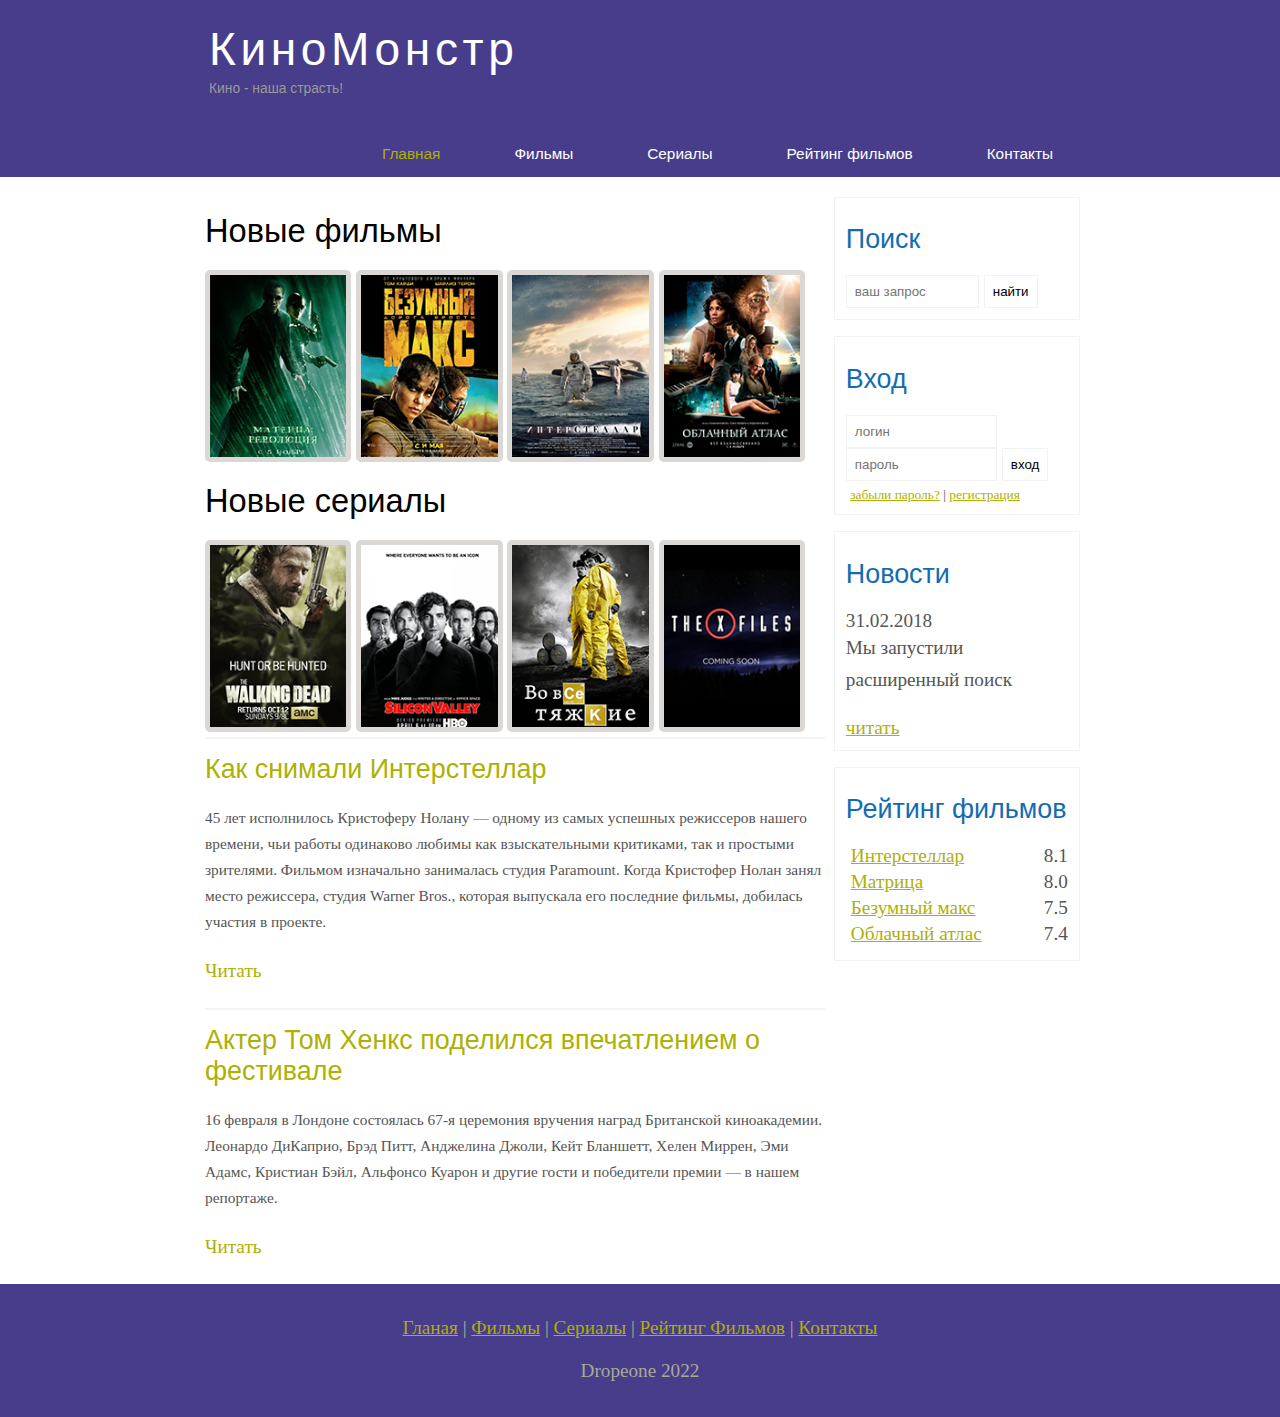
<file: index.html>
<!DOCTYPE html>
<html lang="en">
<head>
	<meta charset="UTF-8">
	<meta name="viewport" content="width=device-width, initial-scale=1.0">
	<title>Document</title>
	<meta name="description" content="Киномонстр - это портал о кино" />
	<meta name="keywords" content="фильмы, фильмы онлайн, hd" />
	<link rel="stylesheet" href="assets/css/style.css">
</head>
<body>

	<div class="main">
		
		<div class="header">
			<div class="logo">
				<div class="logo_text">
					<h1><a href="index.html">КиноМонстр</a></h1>
					<h2>Кино - наша страсть!</h2>
				</div>
			</div>
			
			<div class="menubar">
				
				<ul class="menu">
					<li class="selected"><a href="index.html">Главная</a></li>	
					<li><a href="films.html">Фильмы</a></li>
					<li><a href="serial.html">Сериалы</a></li>
					<li><a href="rating.html">Рейтинг фильмов</a></li>
					<li><a href="contacted.html">Контакты</a></li>
				</ul>

			</div>

		</div>

		
		<div class="site_content">
			
			<div class="sidebar_container">
				
				<div class="sidebar">
					<h2>Поиск</h2>
					<form method="post" action="#" id="search_form" >
						<input type="search" name="search_field" placeholder="ваш запрос" />
						<input type="submit" class="btn" value="найти" />
					</form>
				</div>

				<div class="sidebar">
					<h2>Вход</h2>
					<form method="post" action="#" id="login">
						
						<input type="text" name="login_field" placeholder="логин" />
						<input type="password" name="password_field" placeholder="пароль" />
						<input type="submit" class="btn" value="вход" />
						<div class="lables_passreg_text">
							<span><a href="#">забыли пароль?</a></span> | <span><a href="#">регистрация</a></span>
						</div>

					</form>
				</div>

				<div class="sidebar">
					<h2>Новости</h2>
					<span>31.02.2018</span>
					<p>Мы запустили расширенный поиск</p>
					<a href="#">читать</a>
				</div>

				<div class="sidebar">
					<h2>Рейтинг фильмов</h2>
					<ul>
						<li><a href="show.html">Интерстеллар</a><span class="rating_sidebar">8.1</span></li>
						<li><a href="matrix.html">Матрица</a><span class="rating_sidebar">8.0</span></li>
						<li><a href="max.html">Безумный макс</a><span class="rating_sidebar">7.5</span></li>
						<li><a href="obl.html">Облачный атлас</a><span class="rating_sidebar">7.4</span></li>
					</ul>
				</div>

			</div>
			<div class="content">
				<h1>Новые фильмы</h1>
				<div class="films_block">
					<a href="matrix.html"><img src="assets/img/matrix.png"></a>
					<a href="max.html"><img src="assets/img/max.png"></a>
					<a href="show.html"><img src="assets/img/inter.png"></a>
					<a href="obl.html"><img src="assets/img/cloud.png"></a>
					
				</div>
								<h1>Новые сериалы</h1>
				<div class="films_block">
					<a href="dead.html"><img src="assets/img/dead.png"></a>
					<a href="silicon.html"><img src="assets/img/silicon.png"></a>
					<a href="breakingbad.html"><img src="assets/img/breakingbad.png"></a>
					<a href="thex.html"><img src="assets/img/xfiles.png"></a>
					
				</div>

                <div class="posts">
                	<hr>
                	<h2><a href="show.html">Как снимали Интерстеллар</a></h2>
                	<div class="posts_content">
                		
                		<p>
                			
                           45 лет исполнилось Кристоферу Нолану — одному из самых успешных режиссеров нашего времени, чьи работы одинаково любимы как взыскательными критиками, так и простыми зрителями. Фильмом изначально занималась студия Paramount. Когда Кристофер Нолан занял место режиссера, студия Warner Bros., которая выпускала его последние фильмы, добилась участия в проекте.

                		</p>

                	</div>
                	<p><a href="#">Читать</a></p>
                </div>
                <div class="posts">
                	<hr>
                	<h2><a href="#">Актер Том Хенкс поделился впечатлением о фестивале</a></h2>
                	<div class="posts_content">
                		
                		<p>
                			
                           16 февраля в Лондоне состоялась 67-я церемония вручения наград Британской киноакадемии. Леонардо ДиКаприо, Брэд Питт, Анджелина Джоли, Кейт Бланшетт, Хелен Миррен, Эми Адамс, Кристиан Бэйл, Альфонсо Куарон и другие гости и победители премии — в нашем репортаже.

                		</p>

                	</div>
                	<p><a href="#">Читать</a></p>
                </div>



			</div>

		</div>
        
        <div class="footer">
        	<p>
        	   <a href="index.html">Гланая</a> |
        	   <a href="films.html">Фильмы</a> |
               <a href="serial.html">Сериалы</a> |
               <a href="rating.html">Рейтинг Фильмов</a> |
               <a href="contacted.html">Контакты</a> 
           </p>
           <p>Dropeone 2022</p>
        </div>
	</div>
	
</body>
</html>
</file>
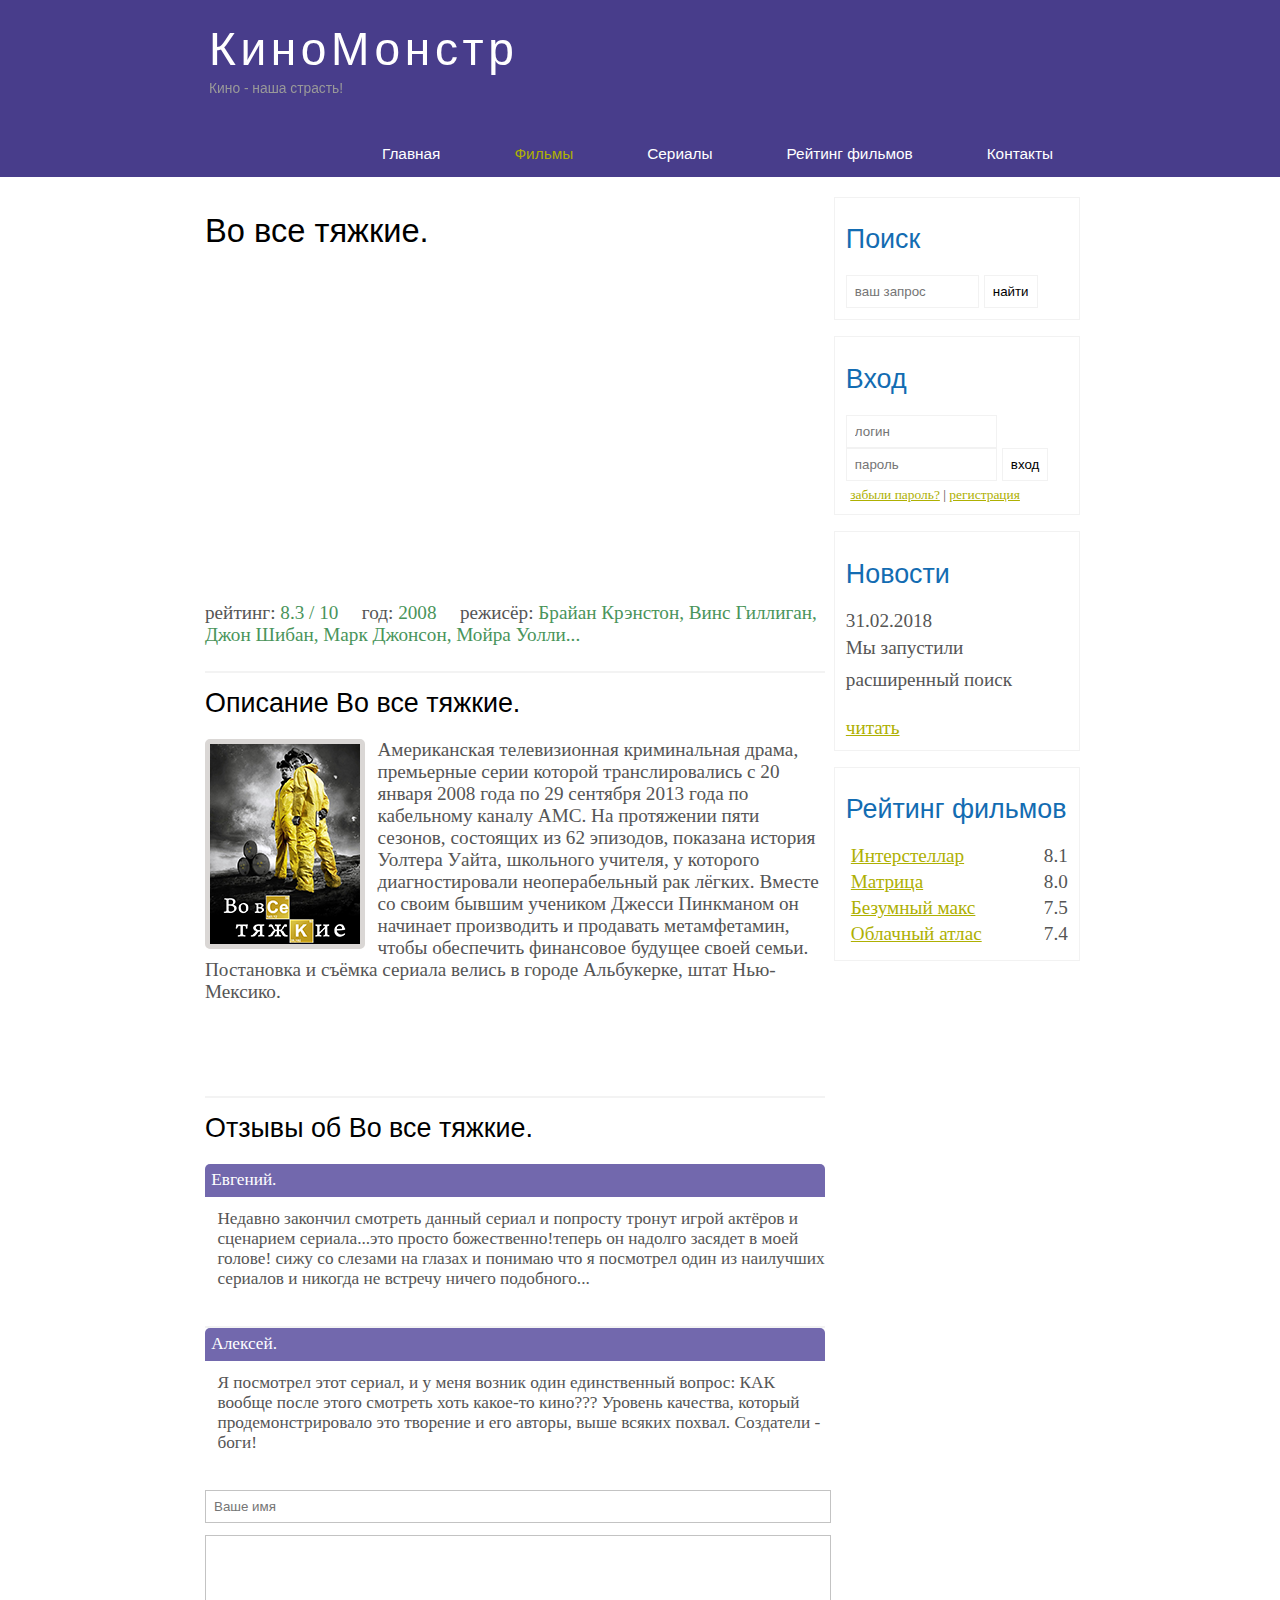
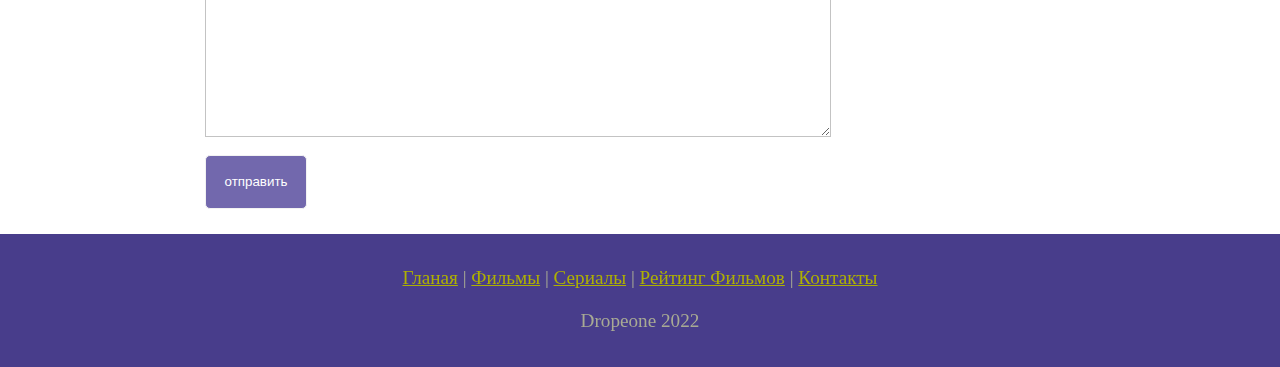
<file: breakingbad.html>
<!DOCTYPE html>
<html lang="en">
<head>
	<meta charset="UTF-8">
	<meta name="viewport" content="width=device-width, initial-scale=1.0">
	<title>Document</title>
	<meta name="description" content="Киномонстр - это портал о кино" />
	<meta name="keywords" content="фильмы, фильмы онлайн, hd" />
	<link rel="stylesheet" href="assets/css/style.css">
</head>
<body>

	<div class="main">
		
		<div class="header">
			<div class="logo">
				<div class="logo_text">
					<h1><a href="index.html">КиноМонстр</a></h1>
					<h2>Кино - наша страсть!</h2>
				</div>
			</div>
			
			<div class="menubar">
				
				<ul class="menu">
					<li><a href="index.html">Главная</a></li>	
					<li class="selected"><a href="films.html">Фильмы</a></li>
					<li><a href="serial.html">Сериалы</a></li>
					<li><a href="rating.html">Рейтинг фильмов</a></li>
					<li><a href="contacted.html">Контакты</a></li>
				</ul>

			</div>

		</div>

		
		<div class="site_content">
			
			<div class="sidebar_container">
				
				<div class="sidebar">
					<h2>Поиск</h2>
					<form method="post" action="#" id="search_form" >
						<input type="search" name="search_field" placeholder="ваш запрос" />
						<input type="submit" class="btn" value="найти" />
					</form>
				</div>

				<div class="sidebar">
					<h2>Вход</h2>
					<form method="post" action="#" id="login">
						
						<input type="text" name="login_field" placeholder="логин" />
						<input type="password" name="password_field" placeholder="пароль" />
						<input type="submit" class="btn" value="вход" />
						<div class="lables_passreg_text">
							<span><a href="#">забыли пароль?</a></span> | <span><a href="#">регистрация</a></span>
						</div>

					</form>
				</div>

				<div class="sidebar">
					<h2>Новости</h2>
					<span>31.02.2018</span>
					<p>Мы запустили расширенный поиск</p>
					<a href="#">читать</a>
				</div>

				<div class="sidebar">
					<h2>Рейтинг фильмов</h2>
					<ul>
						<li><a href="show.html">Интерстеллар</a><span class="rating_sidebar">8.1</span></li>
						<li><a href="matrix.html">Матрица</a><span class="rating_sidebar">8.0</span></li>
						<li><a href="max.html">Безумный макс</a><span class="rating_sidebar">7.5</span></li>
						<li><a href="obl.html">Облачный атлас</a><span class="rating_sidebar">7.4</span></li>
					</ul>
				</div>

			</div>
			<div class="content">
                          <h1>Во все тяжкие.</h1>
                          <iframe width="560" height="315" src="https://www.youtube.com/embed/L5l3vv9n7EU" title="YouTube video player" frameborder="0" allow="accelerometer; autoplay; clipboard-write; encrypted-media; gyroscope; picture-in-picture" allowfullscreen></iframe>
                          <div class="info_film_page">
                          	
                          	<span class="label">рейтинг: </span>
                          	<span class="value">8.3 / 10</span>
                          	<span class="label">год: </span>
                          	<span class="value">2008 </span>
                          	<span class="label">режисёр: </span><span class="value">Брайан Крэнстон, Винс Гиллиган, Джон Шибан, Марк Джонсон, Мойра Уолли... </span>
                          </div>

                          <hr>

                          <h2>Описание Во все тяжкие.</h2>
                          <div class="description_film">
                          	
                          	<img src="assets/img/breakingbad.png">
                          	Американская телевизионная криминальная драма, премьерные серии которой транслировались с 20 января 2008 года по 29 сентября 2013 года по кабельному каналу AMC. На протяжении пяти сезонов, состоящих из 62 эпизодов, показана история Уолтера Уайта, школьного учителя, у которого диагностировали неоперабельный рак лёгких. Вместе со своим бывшим учеником Джесси Пинкманом он начинает производить и продавать метамфетамин, чтобы обеспечить финансовое будущее своей семьи. Постановка и съёмка сериала велись в городе Альбукерке, штат Нью-Мексико. 
                          </div>

                          <hr>

                          <h2>Отзывы об Во все тяжкие.</h2>
                            <div class="reviews">
                            	<div class="reviews_name">
                            		Евгений.
                            	</div>
                            	<div class="reviews_text">
                            		Недавно  закончил смотреть данный сериал и попросту тронут игрой актёров и сценарием сериала...это просто божественно!теперь он надолго засядет в моей голове!  сижу со слезами на глазах и понимаю что я посмотрел один из наилучших сериалов и никогда не встречу ничего подобного...
                            	</div>
                            </div>

                              <hr>

                            <div class="reviews">
                            	<div class="reviews_name">
                            		Алексей.
                            	</div>
                            	<div class="reviews_text">
                            		Я посмотрел этот сериал, и у меня возник один единственный вопрос: КАК вообще после этого смотреть хоть какое-то кино??? Уровень качества, который продемонстрировало это творение и его авторы, выше всяких похвал. Создатели   -  боги!
                            	</div>
                            </div>

                             <div class="send">
                             	
                             	<form method="post" action="#" id="review">
                             		
                                      <input type="text" name="reviews_name" placeholder="Ваше имя">
                                      <textarea name="reviews_text"></textarea>
                                      <input type="submit"  value="отправить">
                             	</form>

                             </div>

			</div>

		</div>
        
        <div class="footer">
        	<p>
        	   <a href="index.html">Гланая</a> |
        	   <a href="films.html">Фильмы</a> |
               <a href="serial.html">Сериалы</a> |
               <a href="rating.html">Рейтинг Фильмов</a> |
               <a href="contacted.html">Контакты</a> 
           </p>
           <p>Dropeone 2022</p>
        </div>
	</div>
	
</body>
</html>
</file>
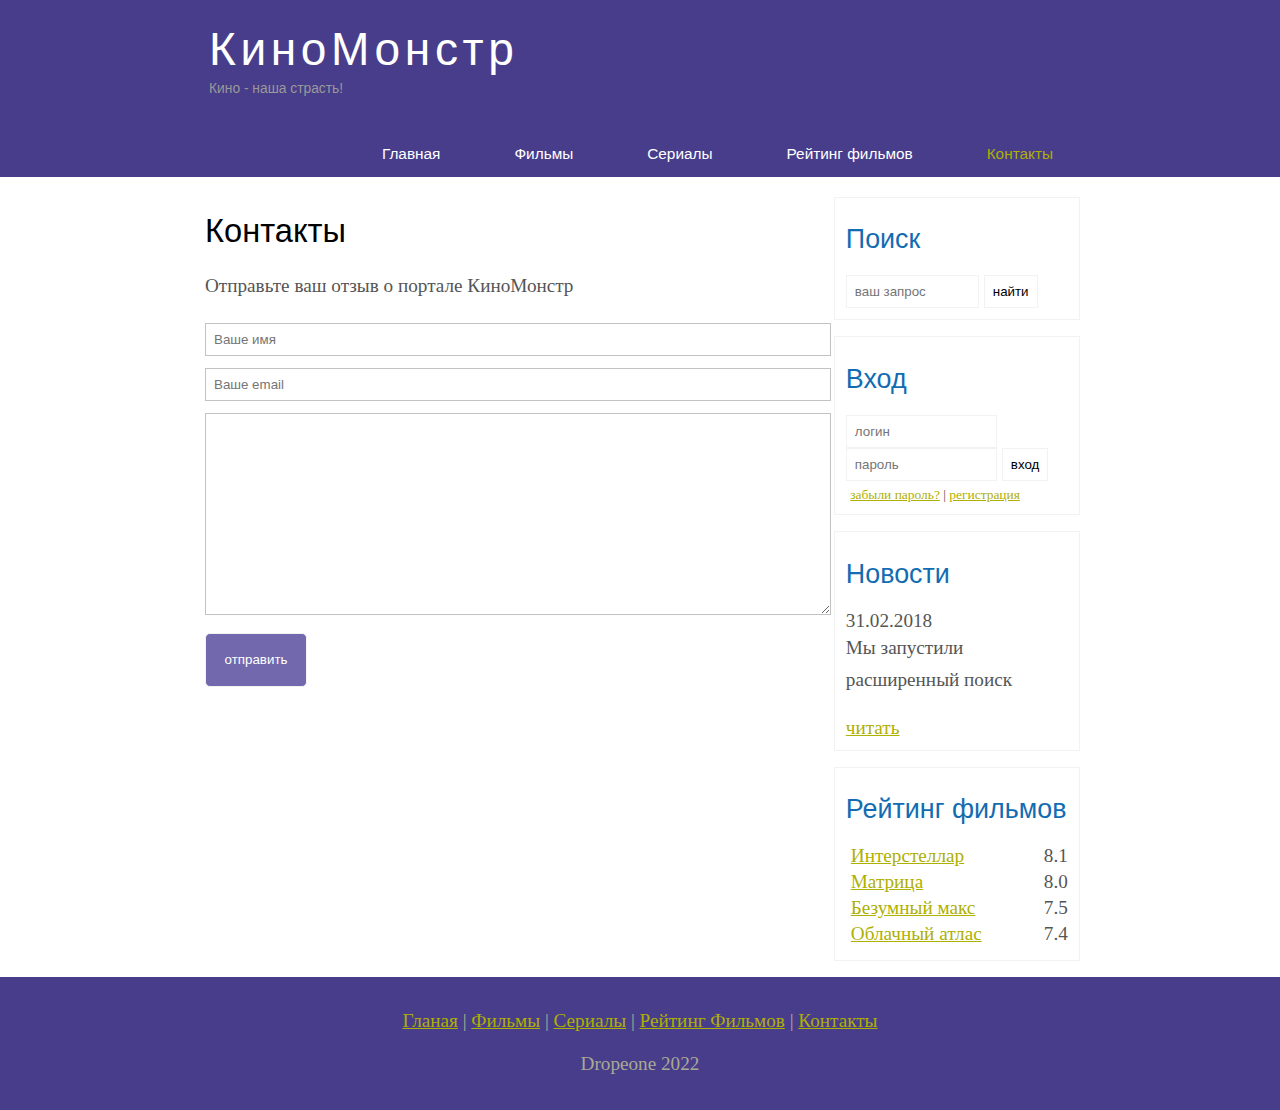
<file: contacted.html>
<!DOCTYPE html>
<html lang="en">
<head>
	<meta charset="UTF-8">
	<meta name="viewport" content="width=device-width, initial-scale=1.0">
	<title>Document</title>
	<meta name="description" content="Киномонстр - это портал о кино" />
	<meta name="keywords" content="фильмы, фильмы онлайн, hd" />
	<link rel="stylesheet" href="assets/css/style.css">
</head>
<body>

	<div class="main">
		
		<div class="header">
			<div class="logo">
				<div class="logo_text">
					<h1><a href="index.html">КиноМонстр</a></h1>
					<h2>Кино - наша страсть!</h2>
				</div>
			</div>
			
			<div class="menubar">
				
				<ul class="menu">
					<li><a href="index.html">Главная</a></li>	
					<li><a href="films.html">Фильмы</a></li>
					<li><a href="serial.html">Сериалы</a></li>
					<li><a href="rating.html">Рейтинг фильмов</a></li>
					<li class="selected"><a href="#">Контакты</a></li>
				</ul>

			</div>

		</div>

		
		<div class="site_content">
			
			<div class="sidebar_container">
				
				<div class="sidebar">
					<h2>Поиск</h2>
					<form method="post" action="#" id="search_form" >
						<input type="search" name="search_field" placeholder="ваш запрос" />
						<input type="submit" class="btn" value="найти" />
					</form>
				</div>

				<div class="sidebar">
					<h2>Вход</h2>
					<form method="post" action="#" id="login">
						
						<input type="text" name="login_field" placeholder="логин" />
						<input type="password" name="password_field" placeholder="пароль" />
						<input type="submit" class="btn" value="вход" />
						<div class="lables_passreg_text">
							<span><a href="#">забыли пароль?</a></span> | <span><a href="#">регистрация</a></span>
						</div>

					</form>
				</div>

				<div class="sidebar">
					<h2>Новости</h2>
					<span>31.02.2018</span>
					<p>Мы запустили расширенный поиск</p>
					<a href="#">читать</a>
				</div>

				<div class="sidebar">
					<h2>Рейтинг фильмов</h2>
					<ul>
						<li><a href="show.html">Интерстеллар</a><span class="rating_sidebar">8.1</span></li>
						<li><a href="matrix.html">Матрица</a><span class="rating_sidebar">8.0</span></li>
						<li><a href="max.html">Безумный макс</a><span class="rating_sidebar">7.5</span></li>
						<li><a href="obl.html">Облачный атлас</a><span class="rating_sidebar">7.4</span></li>
					</ul>
				</div>

			</div>
			<div class="content">
				<h1>Контакты</h1>

				<p>Отправьте ваш отзыв о портале КиноМонстр</p>

				<div class="send">
                     	
               	<form method="post" action="#" id="review">
                  		
                  <input type="text" name="reviews_name" placeholder="Ваше имя">
                  <input type="text" name="reviews_name" placeholder="Ваше email">
                  <textarea name="reviews_text"></textarea>
                  <input type="submit"  value="отправить">
                	</form>

                             </div>

			</div>

		</div>
        
        <div class="footer">
        	<p>
        	   <a href="index.html">Гланая</a> |
        	   <a href="films.html">Фильмы</a> |
               <a href="serial.html">Сериалы</a> |
               <a href="rating.html">Рейтинг Фильмов</a> |
               <a href="contacted.html">Контакты</a> 
           </p>
           <p>Dropeone 2022</p>
        </div>
	</div>
	
</body>
</html>
</file>
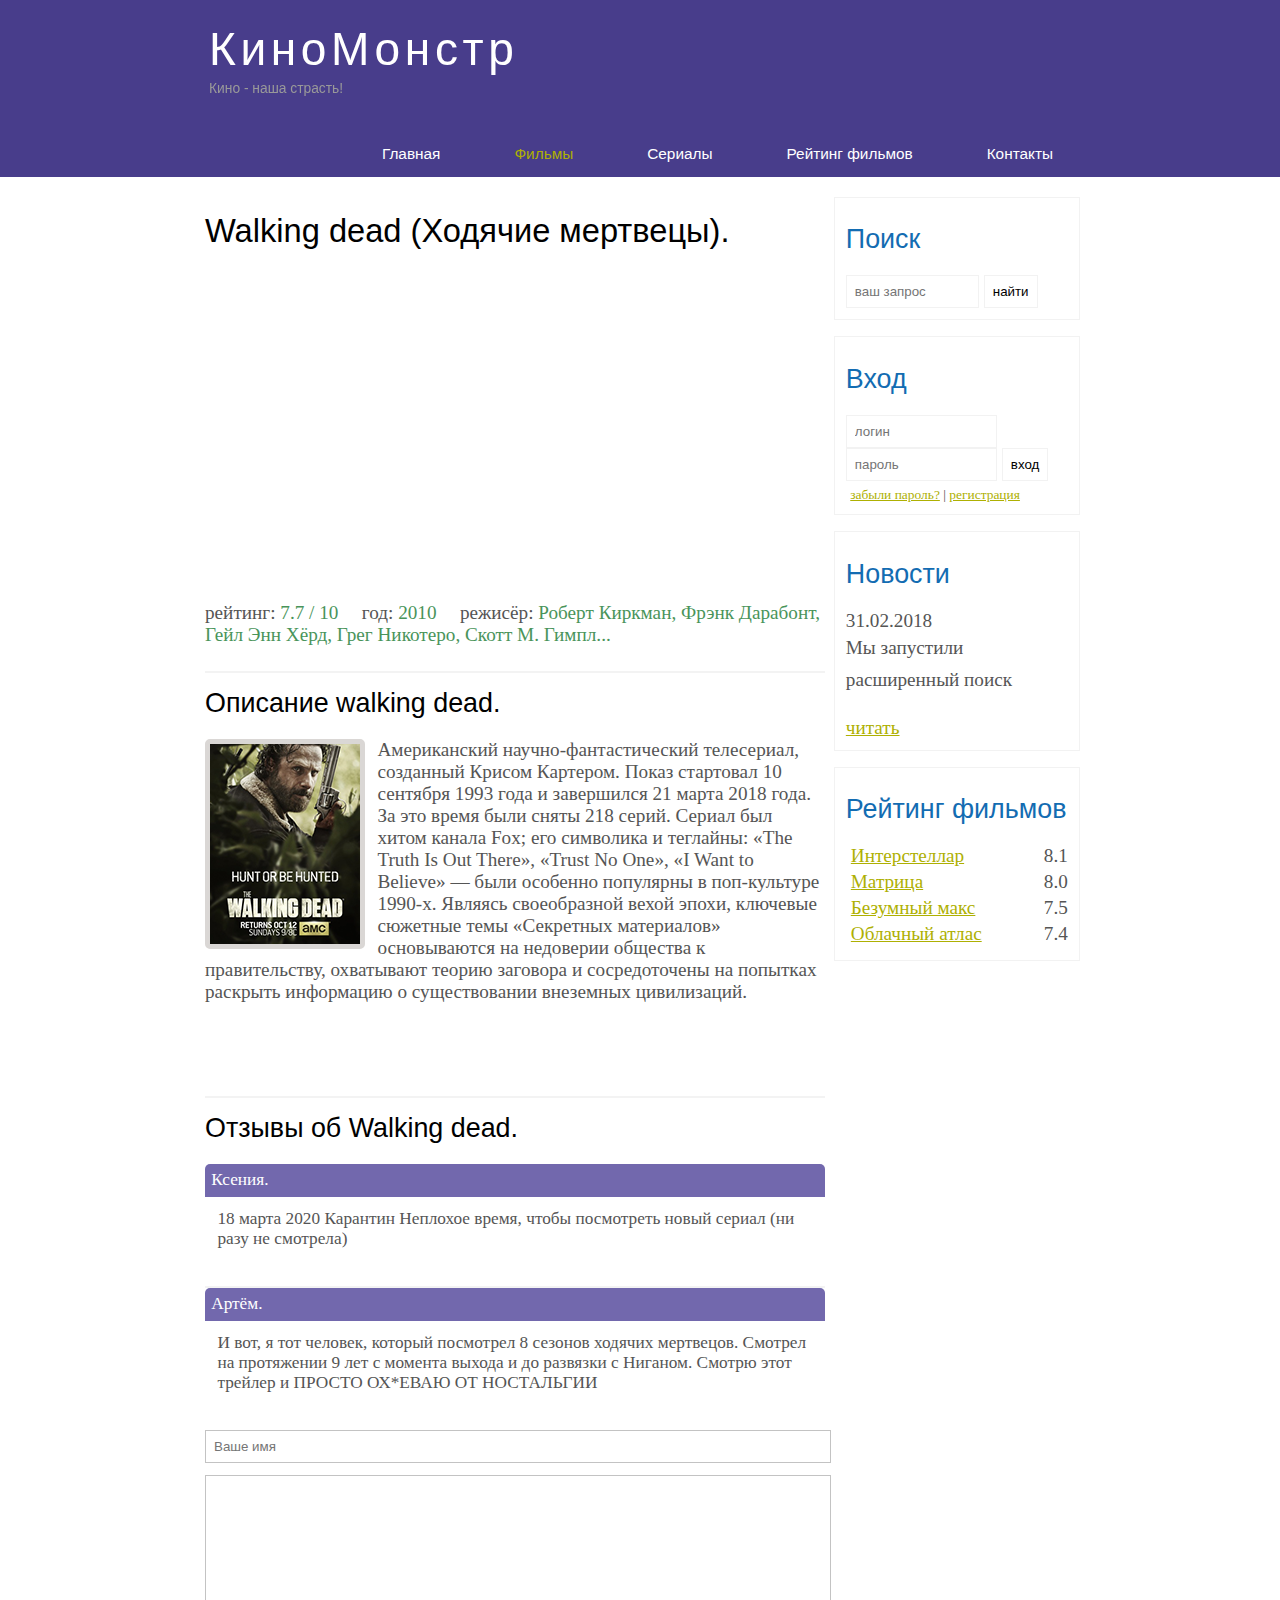
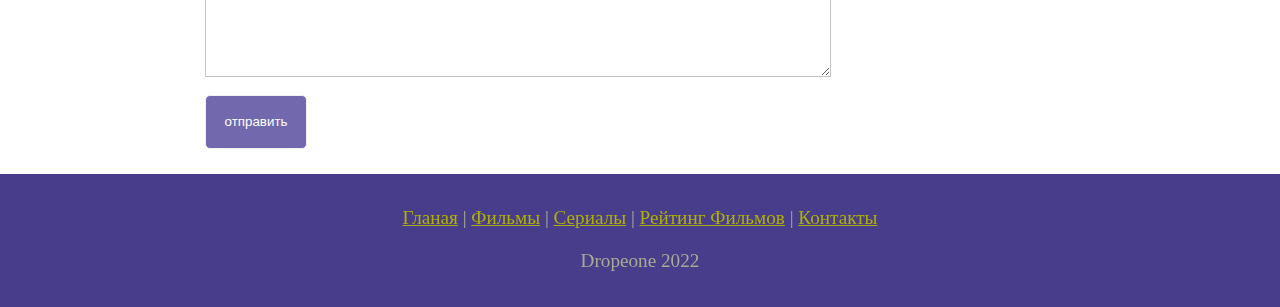
<file: dead.html>
<!DOCTYPE html>
<html lang="en">
<head>
	<meta charset="UTF-8">
	<meta name="viewport" content="width=device-width, initial-scale=1.0">
	<title>Document</title>
	<meta name="description" content="Киномонстр - это портал о кино" />
	<meta name="keywords" content="фильмы, фильмы онлайн, hd" />
	<link rel="stylesheet" href="assets/css/style.css">
</head>
<body>

	<div class="main">
		
		<div class="header">
			<div class="logo">
				<div class="logo_text">
					<h1><a href="index.html">КиноМонстр</a></h1>
					<h2>Кино - наша страсть!</h2>
				</div>
			</div>
			
			<div class="menubar">
				
				<ul class="menu">
					<li><a href="index.html">Главная</a></li>	
					<li class="selected"><a href="films.html">Фильмы</a></li>
					<li><a href="serial.html">Сериалы</a></li>
					<li><a href="rating.html">Рейтинг фильмов</a></li>
					<li><a href="contacted.html">Контакты</a></li>
				</ul>

			</div>

		</div>

		
		<div class="site_content">
			
			<div class="sidebar_container">
				
				<div class="sidebar">
					<h2>Поиск</h2>
					<form method="post" action="#" id="search_form" >
						<input type="search" name="search_field" placeholder="ваш запрос" />
						<input type="submit" class="btn" value="найти" />
					</form>
				</div>

				<div class="sidebar">
					<h2>Вход</h2>
					<form method="post" action="#" id="login">
						
						<input type="text" name="login_field" placeholder="логин" />
						<input type="password" name="password_field" placeholder="пароль" />
						<input type="submit" class="btn" value="вход" />
						<div class="lables_passreg_text">
							<span><a href="#">забыли пароль?</a></span> | <span><a href="#">регистрация</a></span>
						</div>

					</form>
				</div>

				<div class="sidebar">
					<h2>Новости</h2>
					<span>31.02.2018</span>
					<p>Мы запустили расширенный поиск</p>
					<a href="#">читать</a>
				</div>

				<div class="sidebar">
					<h2>Рейтинг фильмов</h2>
					<ul>
						<li><a href="show.html">Интерстеллар</a><span class="rating_sidebar">8.1</span></li>
						<li><a href="matrix.html">Матрица</a><span class="rating_sidebar">8.0</span></li>
						<li><a href="max.html">Безумный макс</a><span class="rating_sidebar">7.5</span></li>
						<li><a href="obl.html">Облачный атлас</a><span class="rating_sidebar">7.4</span></li>
					</ul>
				</div>

			</div>
			<div class="content">
                          <h1>Walking dead (Ходячие мертвецы).</h1>
                          <iframe width="560" height="315" src="https://www.youtube.com/embed/zIjSaeBp974" title="YouTube video player" frameborder="0" allow="accelerometer; autoplay; clipboard-write; encrypted-media; gyroscope; picture-in-picture" allowfullscreen></iframe>
                          <div class="info_film_page">
                          	
                          	<span class="label">рейтинг: </span>
                          	<span class="value">7.7 / 10</span>
                          	<span class="label">год: </span>
                          	<span class="value">2010 </span>
                          	<span class="label">режисёр: </span><span class="value">Роберт Киркман, Фрэнк Дарабонт, Гейл Энн Хёрд, Грег Никотеро, Скотт М. Гимпл... </span>
                          </div>

                          <hr>

                          <h2>Описание walking dead.</h2>
                          <div class="description_film">
                          	
                          	<img src="assets/img/dead.png">
                          	Американский научно-фантастический телесериал, созданный Крисом Картером. Показ стартовал 10 сентября 1993 года и завершился 21 марта 2018 года. За это время были сняты 218 серий. Сериал был хитом канала Fox; его символика и теглайны: «The Truth Is Out There», «Trust No One», «I Want to Believe» — были особенно популярны в поп-культуре 1990-х. Являясь своеобразной вехой эпохи, ключевые сюжетные темы «Секретных материалов» основываются на недоверии общества к правительству, охватывают теорию заговора и сосредоточены на попытках раскрыть информацию о существовании внеземных цивилизаций.  
                          </div>

                          <hr>

                          <h2>Отзывы об Walking dead.</h2>
                            <div class="reviews">
                            	<div class="reviews_name">
                            		Ксения.
                            	</div>
                            	<div class="reviews_text">
                            		18 марта 2020
Карантин
Неплохое время, чтобы посмотреть новый сериал (ни разу не смотрела)
                            	</div>
                            </div>

                              <hr>

                            <div class="reviews">
                            	<div class="reviews_name">
                            		Артём.
                            	</div>
                            	<div class="reviews_text">
                            		И вот, я тот человек, который посмотрел 8 сезонов ходячих мертвецов. Смотрел на протяжении 9 лет с момента выхода и до развязки с Ниганом. Смотрю этот трейлер  и ПРОСТО ОХ*ЕВАЮ ОТ НОСТАЛЬГИИ
                            	</div>
                            </div>

                             <div class="send">
                             	
                             	<form method="post" action="#" id="review">
                             		
                                      <input type="text" name="reviews_name" placeholder="Ваше имя">
                                      <textarea name="reviews_text"></textarea>
                                      <input type="submit"  value="отправить">
                             	</form>

                             </div>

			</div>

		</div>
        
        <div class="footer">
        	<p>
        	   <a href="index.html">Гланая</a> |
        	   <a href="films.html">Фильмы</a> |
               <a href="serial.html">Сериалы</a> |
               <a href="rating.html">Рейтинг Фильмов</a> |
               <a href="contacted.html">Контакты</a> 
           </p>
           <p>Dropeone 2022</p>
        </div>
	</div>
	
</body>
</html>
</file>
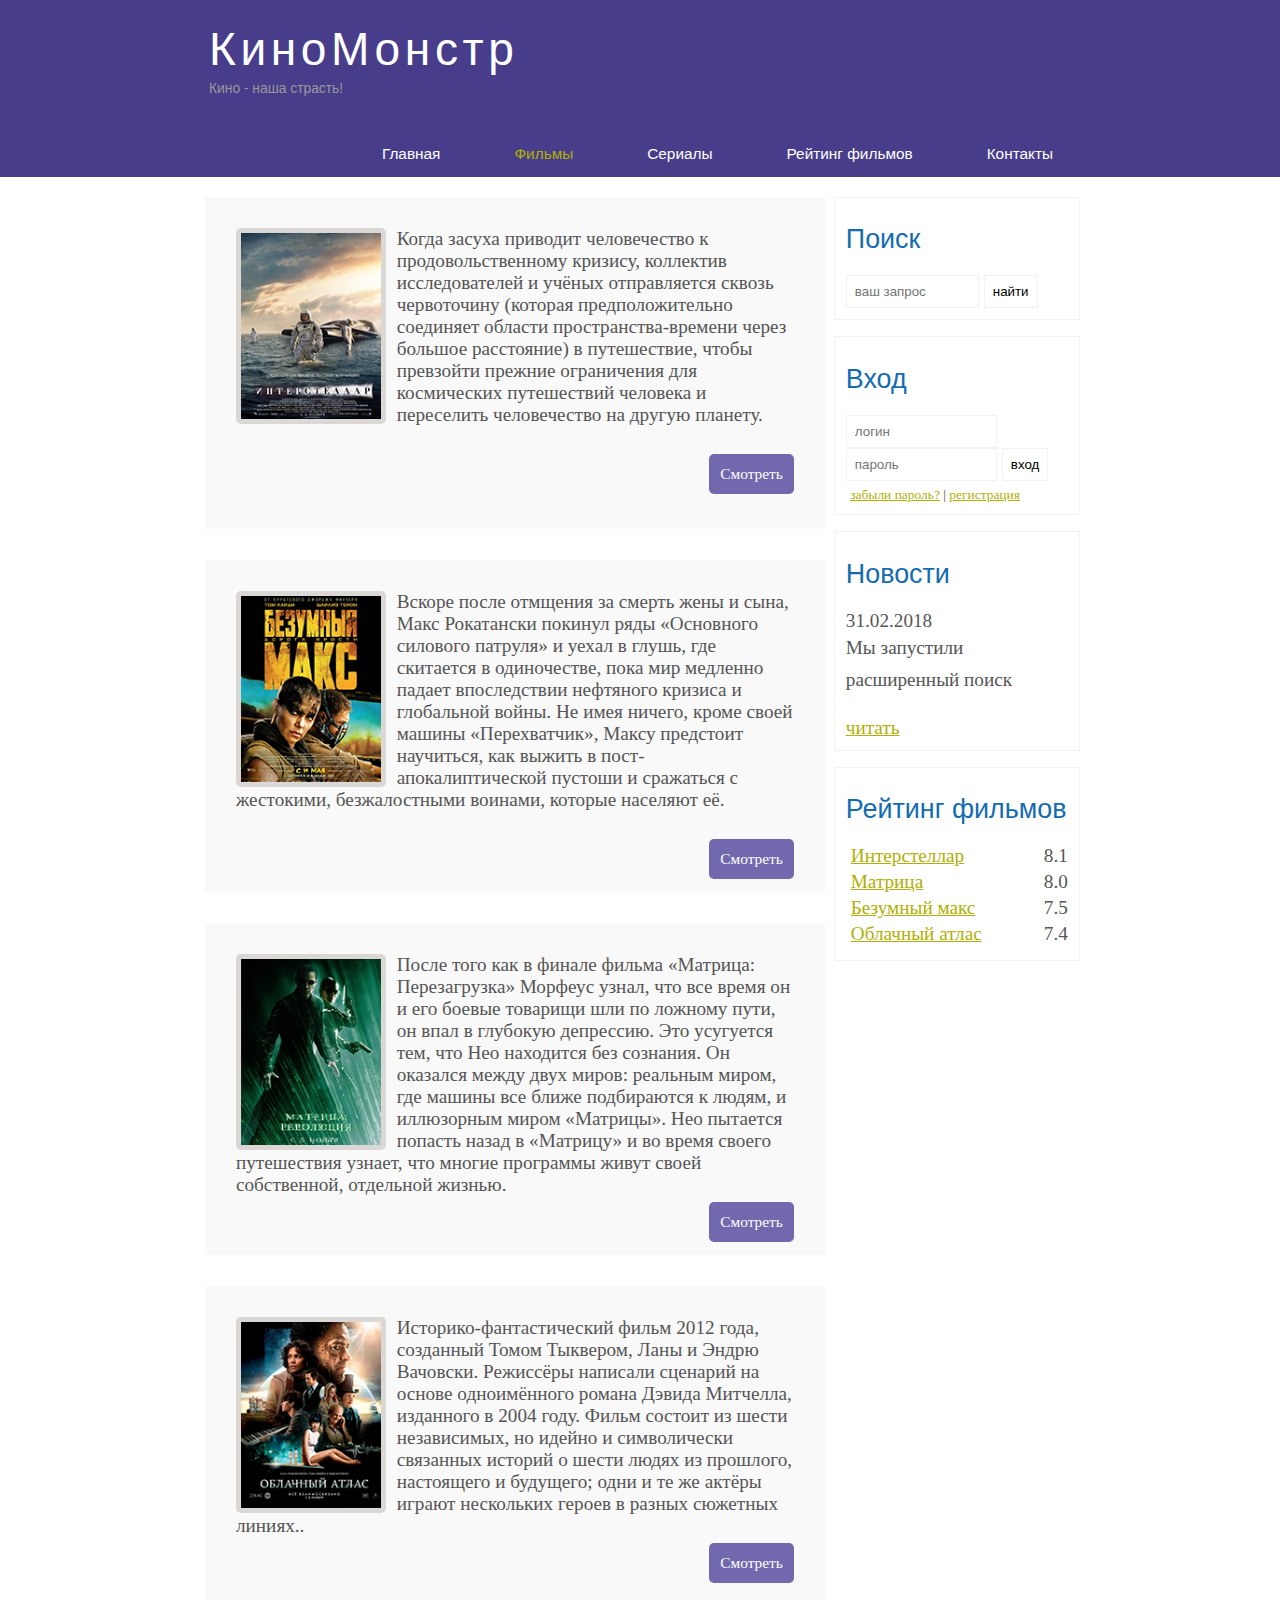
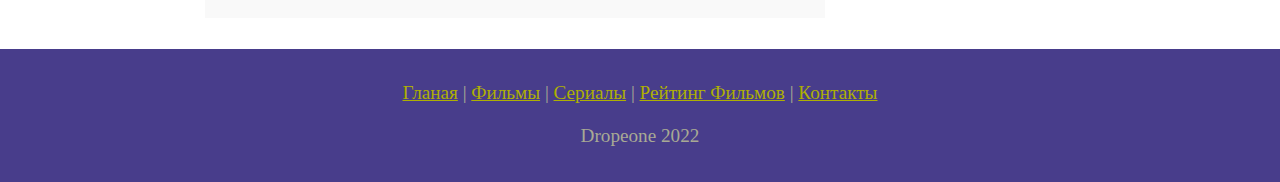
<file: films.html>
<!DOCTYPE html>
<html lang="en">
<head>
	<meta charset="UTF-8">
	<meta name="viewport" content="width=device-width, initial-scale=1.0">
	<title>Document</title>
	<meta name="description" content="Киномонстр - это портал о кино" />
	<meta name="keywords" content="фильмы, фильмы онлайн, hd" />
	<link rel="stylesheet" href="assets/css/style.css">
</head>
<body>

	<div class="main">
		
		<div class="header">
			<div class="logo">
				<div class="logo_text">
					<h1><a href="index.html">КиноМонстр</a></h1>
					<h2>Кино - наша страсть!</h2>
				</div>
			</div>
			
			<div class="menubar">
				
				<ul class="menu">
					<li><a href="index.html">Главная</a></li>	
					<li class="selected"><a href="films.html">Фильмы</a></li>
					<li><a href="serial.html">Сериалы</a></li>
					<li><a href="rating.html">Рейтинг фильмов</a></li>
					<li><a href="contacted.html">Контакты</a></li>
				</ul>

			</div>

		</div>

		
		<div class="site_content">
			
			<div class="sidebar_container">
				
				<div class="sidebar">
					<h2>Поиск</h2>
					<form method="post" action="#" id="search_form" >
						<input type="search" name="search_field" placeholder="ваш запрос" />
						<input type="submit" class="btn" value="найти" />
					</form>
				</div>

				<div class="sidebar">
					<h2>Вход</h2>
					<form method="post" action="#" id="login">
						
						<input type="text" name="login_field" placeholder="логин" />
						<input type="password" name="password_field" placeholder="пароль" />
						<input type="submit" class="btn" value="вход" />
						<div class="lables_passreg_text">
							<span><a href="#">забыли пароль?</a></span> | <span><a href="#">регистрация</a></span>
						</div>

					</form>
				</div>

				<div class="sidebar">
					<h2>Новости</h2>
					<span>31.02.2018</span>
					<p>Мы запустили расширенный поиск</p>
					<a href="#">читать</a>
				</div>

				<div class="sidebar">
					<h2>Рейтинг фильмов</h2>
					<ul>
						<li><a href="show.html">Интерстеллар</a><span class="rating_sidebar">8.1</span></li>
						<li><a href="matrix.html">Матрица</a><span class="rating_sidebar">8.0</span></li>
						<li><a href="max.html">Безумный макс</a><span class="rating_sidebar">7.5</span></li>
						<li><a href="obl.html">Облачный атлас</a><span class="rating_sidebar">7.4</span></li>
					</ul>
				</div>

			</div>
			<div class="content">
				<div class="info_film">
                    <img src="assets/img/inter.png">
                   Когда засуха приводит человечество к продовольственному кризису, коллектив исследователей и учёных отправляется сквозь червоточину (которая предположительно соединяет области пространства-времени через большое расстояние) в путешествие, чтобы превзойти прежние ограничения для космических путешествий человека и переселить человечество на другую планету.
                    <div class="button"><a href="show.html">Смотреть</a></div>
				</div>
				<div class="info_film">
                    <img src="assets/img/max.png">
                   Вскоре после отмщения за смерть жены и сына, Макс Рокатански покинул ряды «Основного силового патруля» и уехал в глушь, где скитается в одиночестве, пока мир медленно падает впоследствии нефтяного кризиса и глобальной войны. Не имея ничего, кроме своей машины «Перехватчик», Максу предстоит научиться, как выжить в пост-апокалиптической пустоши и сражаться с жестокими, безжалостными воинами, которые населяют её.

                    <div class="button"><a href="max.html">Смотреть</a></div>
				</div>
				<div class="info_film">
                    <img src="assets/img/matrix.png">
                   После того как в финале фильма «Матрица: Перезагрузка» Морфеус узнал, что все время он и его боевые товарищи шли по ложному пути, он впал в глубокую депрессию. Это усугуется тем, что Нео находится без сознания. Он оказался между двух миров: реальным миром, где машины все ближе подбираются к людям, и иллюзорным миром «Матрицы». Нео пытается попасть назад в «Матрицу» и во время своего путешествия узнает, что многие программы живут своей собственной, отдельной жизнью. 
                    <div class="button"><a href="matrix.html">Смотреть</a></div>
				</div>
				<div class="info_film">
                    <img src="assets/img/cloud.png">
                    Историко-фантастический фильм 2012 года, созданный Томом Тыквером, Ланы и Эндрю Вачовски. Режиссёры написали сценарий на основе одноимённого романа Дэвида Митчелла, изданного в 2004 году. Фильм состоит из шести независимых, но идейно и символически связанных историй о шести людях из прошлого, настоящего и будущего; одни и те же актёры играют нескольких героев в разных сюжетных линиях..
                    <div class="button"><a href="obl.html">Смотреть</a></div>
				</div>

			</div>

		</div>
        
        <div class="footer">
        	<p>
        	   <a href="index.html">Гланая</a> |
        	   <a href="films.html">Фильмы</a> |
               <a href="serial.html">Сериалы</a> |
               <a href="rating.html">Рейтинг Фильмов</a> |
               <a href="contacted.html">Контакты</a> 
           </p>
           <p>Dropeone 2022</p>
        </div>
	</div>
	
</body>
</html>
</file>
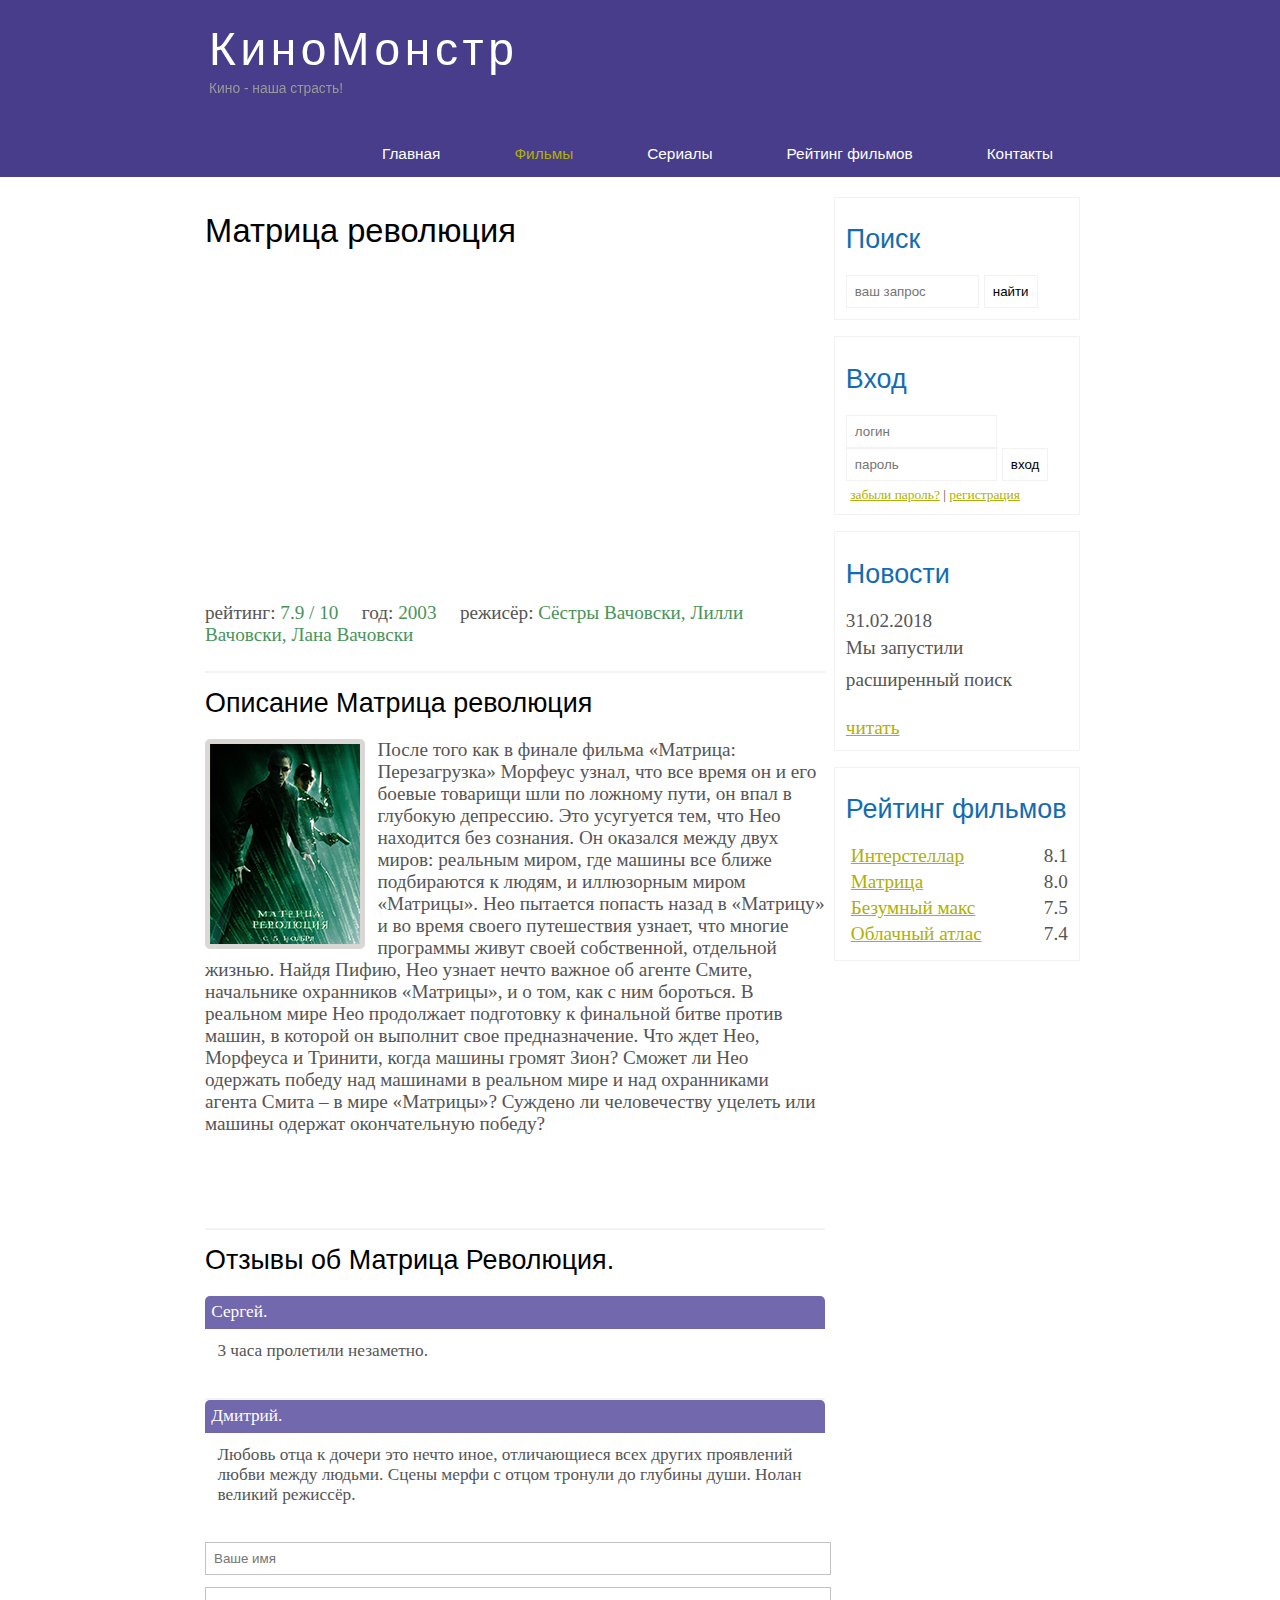
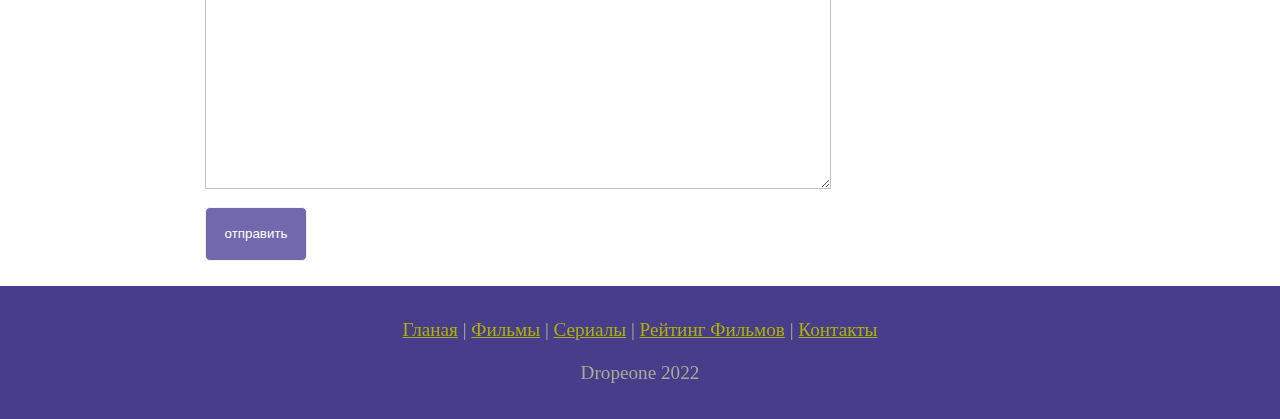
<file: matrix.html>
<!DOCTYPE html>
<html lang="en">
<head>
	<meta charset="UTF-8">
	<meta name="viewport" content="width=device-width, initial-scale=1.0">
	<title>Document</title>
	<meta name="description" content="Киномонстр - это портал о кино" />
	<meta name="keywords" content="фильмы, фильмы онлайн, hd" />
	<link rel="stylesheet" href="assets/css/style.css">
</head>
<body>

	<div class="main">
		
		<div class="header">
			<div class="logo">
				<div class="logo_text">
					<h1><a href="index.html">КиноМонстр</a></h1>
					<h2>Кино - наша страсть!</h2>
				</div>
			</div>
			
			<div class="menubar">
				
				<ul class="menu">
					<li><a href="index.html">Главная</a></li>	
					<li class="selected"><a href="films.html">Фильмы</a></li>
					<li><a href="serial.html">Сериалы</a></li>
					<li><a href="rating.html">Рейтинг фильмов</a></li>
					<li><a href="contacted.html">Контакты</a></li>
				</ul>

			</div>

		</div>

		
		<div class="site_content">
			
			<div class="sidebar_container">
				
				<div class="sidebar">
					<h2>Поиск</h2>
					<form method="post" action="#" id="search_form" >
						<input type="search" name="search_field" placeholder="ваш запрос" />
						<input type="submit" class="btn" value="найти" />
					</form>
				</div>

				<div class="sidebar">
					<h2>Вход</h2>
					<form method="post" action="#" id="login">
						
						<input type="text" name="login_field" placeholder="логин" />
						<input type="password" name="password_field" placeholder="пароль" />
						<input type="submit" class="btn" value="вход" />
						<div class="lables_passreg_text">
							<span><a href="#">забыли пароль?</a></span> | <span><a href="#">регистрация</a></span>
						</div>

					</form>
				</div>

				<div class="sidebar">
					<h2>Новости</h2>
					<span>31.02.2018</span>
					<p>Мы запустили расширенный поиск</p>
					<a href="#">читать</a>
				</div>

				<div class="sidebar">
					<h2>Рейтинг фильмов</h2>
					<ul>
						<li><a href="show.html">Интерстеллар</a><span class="rating_sidebar">8.1</span></li>
						<li><a href="matrix.html">Матрица</a><span class="rating_sidebar">8.0</span></li>
						<li><a href="max.html">Безумный макс</a><span class="rating_sidebar">7.5</span></li>
						<li><a href="obl.html">Облачный атлас</a><span class="rating_sidebar">7.4</span></li>
					</ul>
				</div>

			</div>
			<div class="content">
                          <h1>Матрица революция</h1>
                          <iframe width="560" height="315" src="https://www.youtube.com/embed/PCHMZH998aY" title="YouTube video player" frameborder="0" allow="accelerometer; autoplay; clipboard-write; encrypted-media; gyroscope; picture-in-picture" allowfullscreen></iframe>
                          <div class="info_film_page">
                          	
                          	<span class="label">рейтинг: </span>
                          	<span class="value">7.9 / 10</span>
                          	<span class="label">год: </span>
                          	<span class="value">2003 </span>
                          	<span class="label">режисёр: </span><span class="value">Сёстры Вачовски, Лилли Вачовски, Лана Вачовски </span>
                          </div>

                          <hr>

                          <h2>Описание Матрица революция</h2>
                          <div class="description_film">
                          	
                          	<img src="assets/img/matrix.png">
                          	После того как в финале фильма «Матрица: Перезагрузка» Морфеус узнал, что все время он и его боевые товарищи шли по ложному пути, он впал в глубокую депрессию. Это усугуется тем, что Нео находится без сознания. Он оказался между двух миров: реальным миром, где машины все ближе подбираются к людям, и иллюзорным миром «Матрицы». Нео пытается попасть назад в «Матрицу» и во время своего путешествия узнает, что многие программы живут своей собственной, отдельной жизнью. 
                          	Найдя Пифию, Нео узнает нечто важное об агенте Смите, начальнике охранников «Матрицы», и о том, как с ним бороться. В реальном мире Нео продолжает подготовку к финальной битве против машин, в которой он выполнит свое предназначение. Что ждет Нео, Морфеуса и Тринити, когда машины громят Зион? Сможет ли Нео одержать победу над машинами в реальном мире и над охранниками агента Смита – в мире «Матрицы»? Суждено ли человечеству уцелеть или машины одержат окончательную победу?  
                          </div>

                          <hr>

                          <h2>Отзывы об Матрица Революция.</h2>
                            <div class="reviews">
                            	<div class="reviews_name">
                            		Сергей.
                            	</div>
                            	<div class="reviews_text">
                            		3 часа пролетили незаметно.
                            	</div>
                            </div>

                              <hr>

                            <div class="reviews">
                            	<div class="reviews_name">
                            		Дмитрий.
                            	</div>
                            	<div class="reviews_text">
                            		Любовь отца к дочери это нечто иное, отличающиеся всех других проявлений любви между людьми. Сцены мерфи с отцом тронули до глубины души. Нолан великий режиссёр.
                            	</div>
                            </div>

                             <div class="send">
                             	
                             	<form method="post" action="#" id="review">
                             		
                                      <input type="text" name="reviews_name" placeholder="Ваше имя">
                                      <textarea name="reviews_text"></textarea>
                                      <input type="submit"  value="отправить">
                             	</form>

                             </div>

			</div>

		</div>
        
        <div class="footer">
        	<p>
        	   <a href="index.html">Гланая</a> |
        	   <a href="films.html">Фильмы</a> |
               <a href="serial.html">Сериалы</a> |
               <a href="rating.html">Рейтинг Фильмов</a> |
               <a href="contacted.html">Контакты</a> 
           </p>
           <p>Dropeone 2022</p>
        </div>
	</div>
	
</body>
</html>
</file>
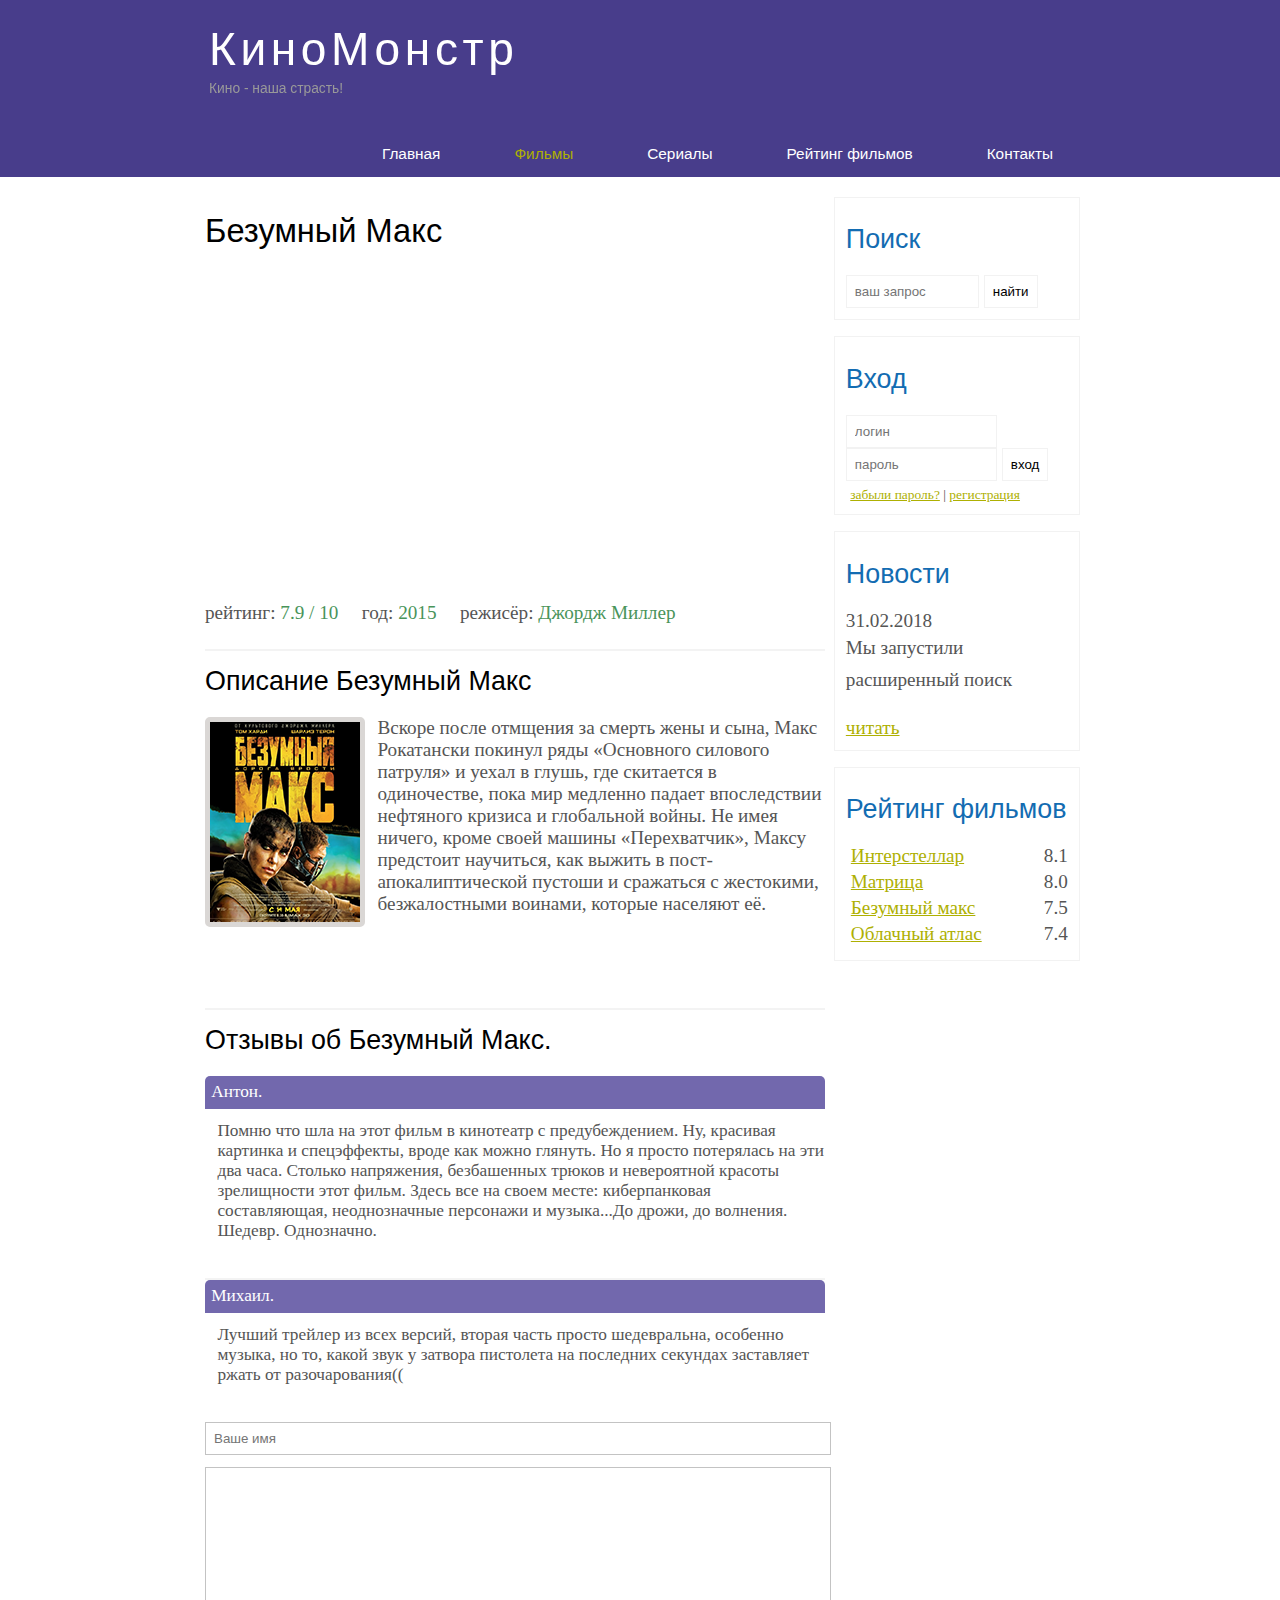
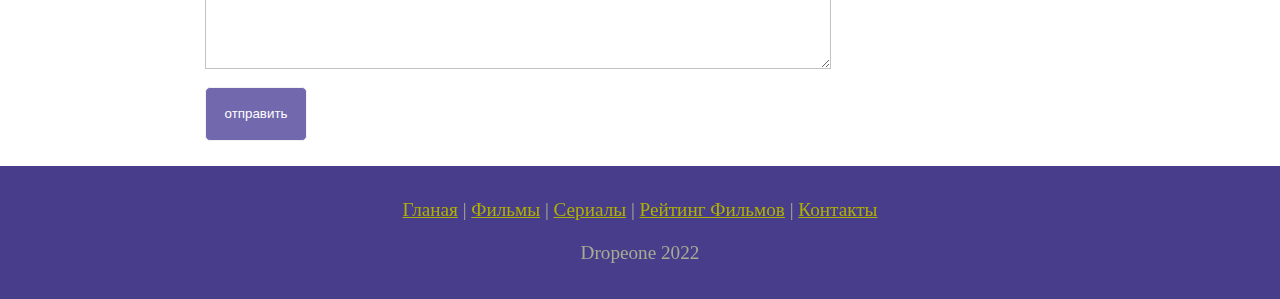
<file: max.html>
<!DOCTYPE html>
<html lang="en">
<head>
	<meta charset="UTF-8">
	<meta name="viewport" content="width=device-width, initial-scale=1.0">
	<title>Document</title>
	<meta name="description" content="Киномонстр - это портал о кино" />
	<meta name="keywords" content="фильмы, фильмы онлайн, hd" />
	<link rel="stylesheet" href="assets/css/style.css">
</head>
<body>

	<div class="main">
		
		<div class="header">
			<div class="logo">
				<div class="logo_text">
					<h1><a href="index.html">КиноМонстр</a></h1>
					<h2>Кино - наша страсть!</h2>
				</div>
			</div>
			
			<div class="menubar">
				
				<ul class="menu">
					<li><a href="index.html">Главная</a></li>	
					<li class="selected"><a href="films.html">Фильмы</a></li>
					<li><a href="serial.html">Сериалы</a></li>
					<li><a href="rating.html">Рейтинг фильмов</a></li>
					<li><a href="contacted.html">Контакты</a></li>
				</ul>

			</div>

		</div>

		
		<div class="site_content">
			
			<div class="sidebar_container">
				
				<div class="sidebar">
					<h2>Поиск</h2>
					<form method="post" action="#" id="search_form" >
						<input type="search" name="search_field" placeholder="ваш запрос" />
						<input type="submit" class="btn" value="найти" />
					</form>
				</div>

				<div class="sidebar">
					<h2>Вход</h2>
					<form method="post" action="#" id="login">
						
						<input type="text" name="login_field" placeholder="логин" />
						<input type="password" name="password_field" placeholder="пароль" />
						<input type="submit" class="btn" value="вход" />
						<div class="lables_passreg_text">
							<span><a href="#">забыли пароль?</a></span> | <span><a href="#">регистрация</a></span>
						</div>

					</form>
				</div>

				<div class="sidebar">
					<h2>Новости</h2>
					<span>31.02.2018</span>
					<p>Мы запустили расширенный поиск</p>
					<a href="#">читать</a>
				</div>

				<div class="sidebar">
					<h2>Рейтинг фильмов</h2>
					<ul>
						<li><a href="inter.html">Интерстеллар</a><span class="rating_sidebar">8.1</span></li>
						<li><a href="matrix.html">Матрица</a><span class="rating_sidebar">8.0</span></li>
						<li><a href="max.html">Безумный макс</a><span class="rating_sidebar">7.5</span></li>
						<li><a href="obl.html">Облачный атлас</a><span class="rating_sidebar">7.4</span></li>
					</ul>
				</div>

			</div>
			<div class="content">
                          <h1>Безумный Макс</h1>
                          <iframe width="560" height="315" src="https://www.youtube.com/embed/an_MiUmpgs0" title="YouTube video player" frameborder="0" allow="accelerometer; autoplay; clipboard-write; encrypted-media; gyroscope; picture-in-picture" allowfullscreen></iframe>
                          <div class="info_film_page">
                          	
                          	<span class="label">рейтинг: </span>
                          	<span class="value">7.9 / 10</span>
                          	<span class="label">год: </span>
                          	<span class="value">2015  </span>
                          	<span class="label">режисёр: </span><span class="value">Джордж Миллер </span>
                          </div>

                          <hr>

                          <h2>Описание Безумный Макс</h2>
                          <div class="description_film">
                          	
                          	<img src="assets/img/max.png">
                          	Вскоре после отмщения за смерть жены и сына, Макс Рокатански покинул ряды «Основного силового патруля» и уехал в глушь, где скитается в одиночестве, пока мир медленно падает впоследствии нефтяного кризиса и глобальной войны. Не имея ничего, кроме своей машины «Перехватчик», Максу предстоит научиться, как выжить в пост-апокалиптической пустоши и сражаться с жестокими, безжалостными воинами, которые населяют её. 
                          </div>

                          <hr>

                          <h2>Отзывы об Безумный Макс.</h2>
                            <div class="reviews">
                            	<div class="reviews_name">
                            		Антон.
                            	</div>
                            	<div class="reviews_text">
                            		Помню что шла на этот фильм в кинотеатр с предубеждением. Ну, красивая картинка и спецэффекты, вроде как можно глянуть. Но я просто потерялась на эти два часа. Столько напряжения, безбашенных трюков и невероятной красоты зрелищности этот фильм. Здесь все на своем месте: киберпанковая составляющая, неоднозначные персонажи и музыка...До дрожи, до волнения. Шедевр. Однозначно.
                            	</div>
                            </div>

                              <hr>

                            <div class="reviews">
                            	<div class="reviews_name">
                            		Михаил.
                            	</div>
                            	<div class="reviews_text">
                            		Лучший трейлер из всех версий, вторая часть просто шедевральна, особенно музыка, но то, какой звук у затвора пистолета на последних секундах заставляет ржать от разочарования((
                            	</div>
                            </div>

                             <div class="send">
                             	
                             	<form method="post" action="#" id="review">
                             		
                                      <input type="text" name="reviews_name" placeholder="Ваше имя">
                                      <textarea name="reviews_text"></textarea>
                                      <input type="submit"  value="отправить">
                             	</form>

                             </div>

			</div>

		</div>
        
        <div class="footer">
        	<p>
        	   <a href="index.html">Гланая</a> |
        	   <a href="films.html">Фильмы</a> |
               <a href="serial.html">Сериалы</a> |
               <a href="rating.html">Рейтинг Фильмов</a> |
               <a href="contacted.html">Контакты</a> 
           </p>
           <p>Dropeone 2022</p>
        </div>
	</div>
	
</body>
</html>
</file>
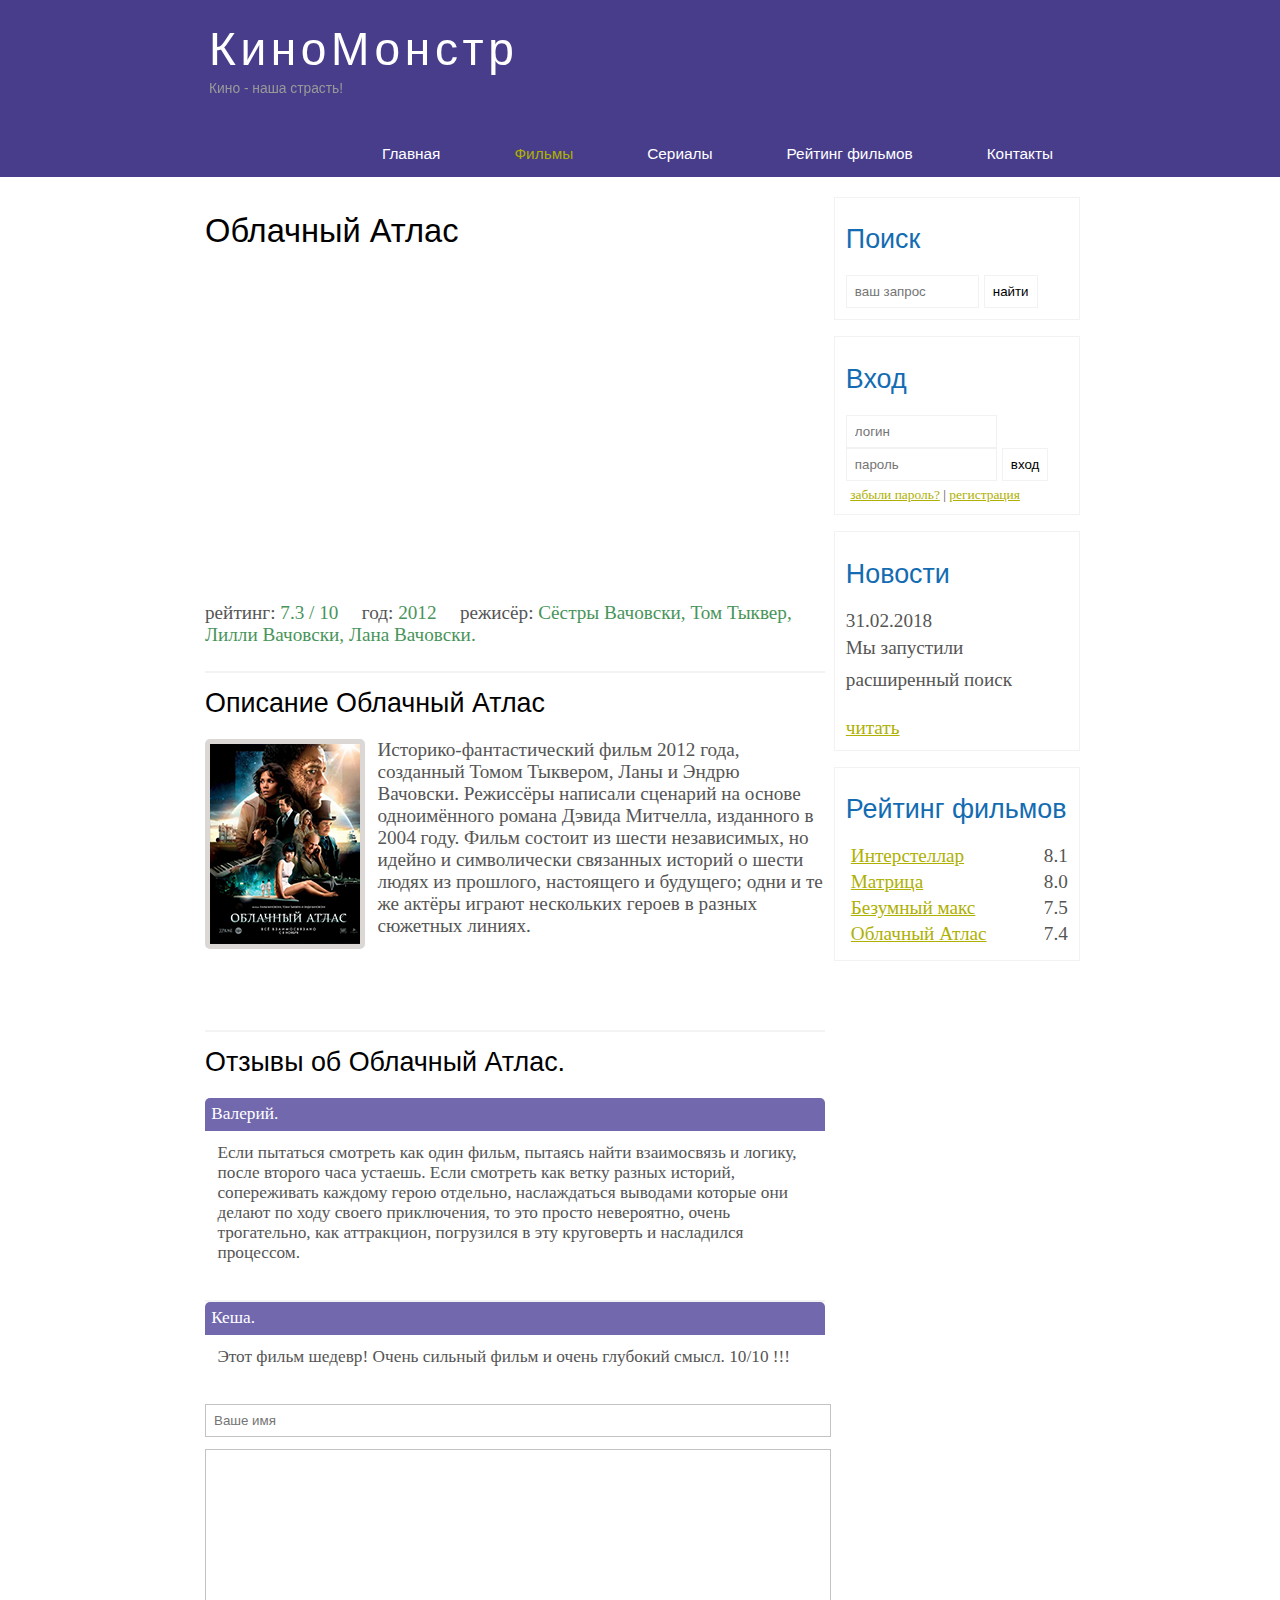
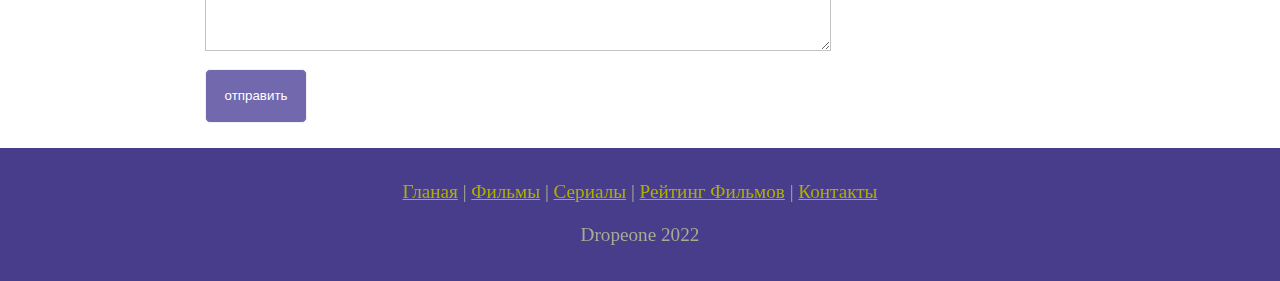
<file: obl.html>
<!DOCTYPE html>
<html lang="en">
<head>
	<meta charset="UTF-8">
	<meta name="viewport" content="width=device-width, initial-scale=1.0">
	<title>Document</title>
	<meta name="description" content="Киномонстр - это портал о кино" />
	<meta name="keywords" content="фильмы, фильмы онлайн, hd" />
	<link rel="stylesheet" href="assets/css/style.css">
</head>
<body>

	<div class="main">
		
		<div class="header">
			<div class="logo">
				<div class="logo_text">
					<h1><a href="index.html">КиноМонстр</a></h1>
					<h2>Кино - наша страсть!</h2>
				</div>
			</div>
			
			<div class="menubar">
				
				<ul class="menu">
					<li><a href="index.html">Главная</a></li>	
					<li class="selected"><a href="films.html">Фильмы</a></li>
					<li><a href="serial.html">Сериалы</a></li>
					<li><a href="rating.html">Рейтинг фильмов</a></li>
					<li><a href="contacted.html">Контакты</a></li>
				</ul>

			</div>

		</div>

		
		<div class="site_content">
			
			<div class="sidebar_container">
				
				<div class="sidebar">
					<h2>Поиск</h2>
					<form method="post" action="#" id="search_form" >
						<input type="search" name="search_field" placeholder="ваш запрос" />
						<input type="submit" class="btn" value="найти" />
					</form>
				</div>

				<div class="sidebar">
					<h2>Вход</h2>
					<form method="post" action="#" id="login">
						
						<input type="text" name="login_field" placeholder="логин" />
						<input type="password" name="password_field" placeholder="пароль" />
						<input type="submit" class="btn" value="вход" />
						<div class="lables_passreg_text">
							<span><a href="#">забыли пароль?</a></span> | <span><a href="#">регистрация</a></span>
						</div>

					</form>
				</div>

				<div class="sidebar">
					<h2>Новости</h2>
					<span>31.02.2018</span>
					<p>Мы запустили расширенный поиск</p>
					<a href="#">читать</a>
				</div>

				<div class="sidebar">
					<h2>Рейтинг фильмов</h2>
					<ul>
						<li><a href="show.html">Интерстеллар</a><span class="rating_sidebar">8.1</span></li>
						<li><a href="matrix.html">Матрица</a><span class="rating_sidebar">8.0</span></li>
						<li><a href="max.html">Безумный макс</a><span class="rating_sidebar">7.5</span></li>
						<li><a href="obl.html">Облачный Атлас</a><span class="rating_sidebar">7.4</span></li>
					</ul>
				</div>

			</div>
			<div class="content">
                          <h1>Облачный Атлас</h1>
                          <iframe width="560" height="315" src="https://www.youtube.com/embed/_rZou_PqFoo" title="YouTube video player" frameborder="0" allow="accelerometer; autoplay; clipboard-write; encrypted-media; gyroscope; picture-in-picture" allowfullscreen></iframe>
                          <div class="info_film_page">
                          	
                          	<span class="label">рейтинг: </span>
                          	<span class="value">7.3 / 10</span>
                          	<span class="label">год: </span>
                          	<span class="value">2012  </span>
                          	<span class="label">режисёр: </span><span class="value">Сёстры Вачовски, Том Тыквер, Лилли Вачовски, Лана Вачовски. </span>
                          </div>

                          <hr>

                          <h2>Описание Облачный Атлас</h2>
                          <div class="description_film">
                          	
                          	<img src="assets/img/cloud.png">
                          	 Историко-фантастический фильм 2012 года, созданный Томом Тыквером, Ланы и Эндрю Вачовски. Режиссёры написали сценарий на основе одноимённого романа Дэвида Митчелла, изданного в 2004 году. Фильм состоит из шести независимых, но идейно и символически связанных историй о шести людях из прошлого, настоящего и будущего; одни и те же актёры играют нескольких героев в разных сюжетных линиях.
                          </div>

                          <hr>

                          <h2>Отзывы об Облачный Атлас.</h2>
                            <div class="reviews">
                            	<div class="reviews_name">
                            		Валерий.
                            	</div>
                            	<div class="reviews_text">
                            		Если пытаться смотреть как один фильм, пытаясь найти взаимосвязь и логику, после второго часа устаешь. Если смотреть как ветку разных историй, сопереживать каждому герою отдельно, наслаждаться выводами которые они делают по ходу своего приключения, то это просто невероятно,  очень трогательно,  как аттракцион, погрузился в эту круговерть и насладился процессом.
                            	</div>
                            </div>

                              <hr>

                            <div class="reviews">
                            	<div class="reviews_name">
                            		Кеша.
                            	</div>
                            	<div class="reviews_text">
                            		Этот фильм шедевр! Очень сильный фильм и очень глубокий смысл. 10/10 !!!
                            	</div>
                            </div>

                             <div class="send">
                             	
                             	<form method="post" action="#" id="review">
                             		
                                      <input type="text" name="reviews_name" placeholder="Ваше имя">
                                      <textarea name="reviews_text"></textarea>
                                      <input type="submit"  value="отправить">
                             	</form>

                             </div>

			</div>

		</div>
        
        <div class="footer">
        	<p>
        	   <a href="index.html">Гланая</a> |
        	   <a href="films.html">Фильмы</a> |
               <a href="serial.html">Сериалы</a> |
               <a href="rating.html">Рейтинг Фильмов</a> |
               <a href="contacted.html">Контакты</a> 
           </p>
           <p>Dropeone 2022</p>
        </div>
	</div>
	
</body>
</html>
</file>
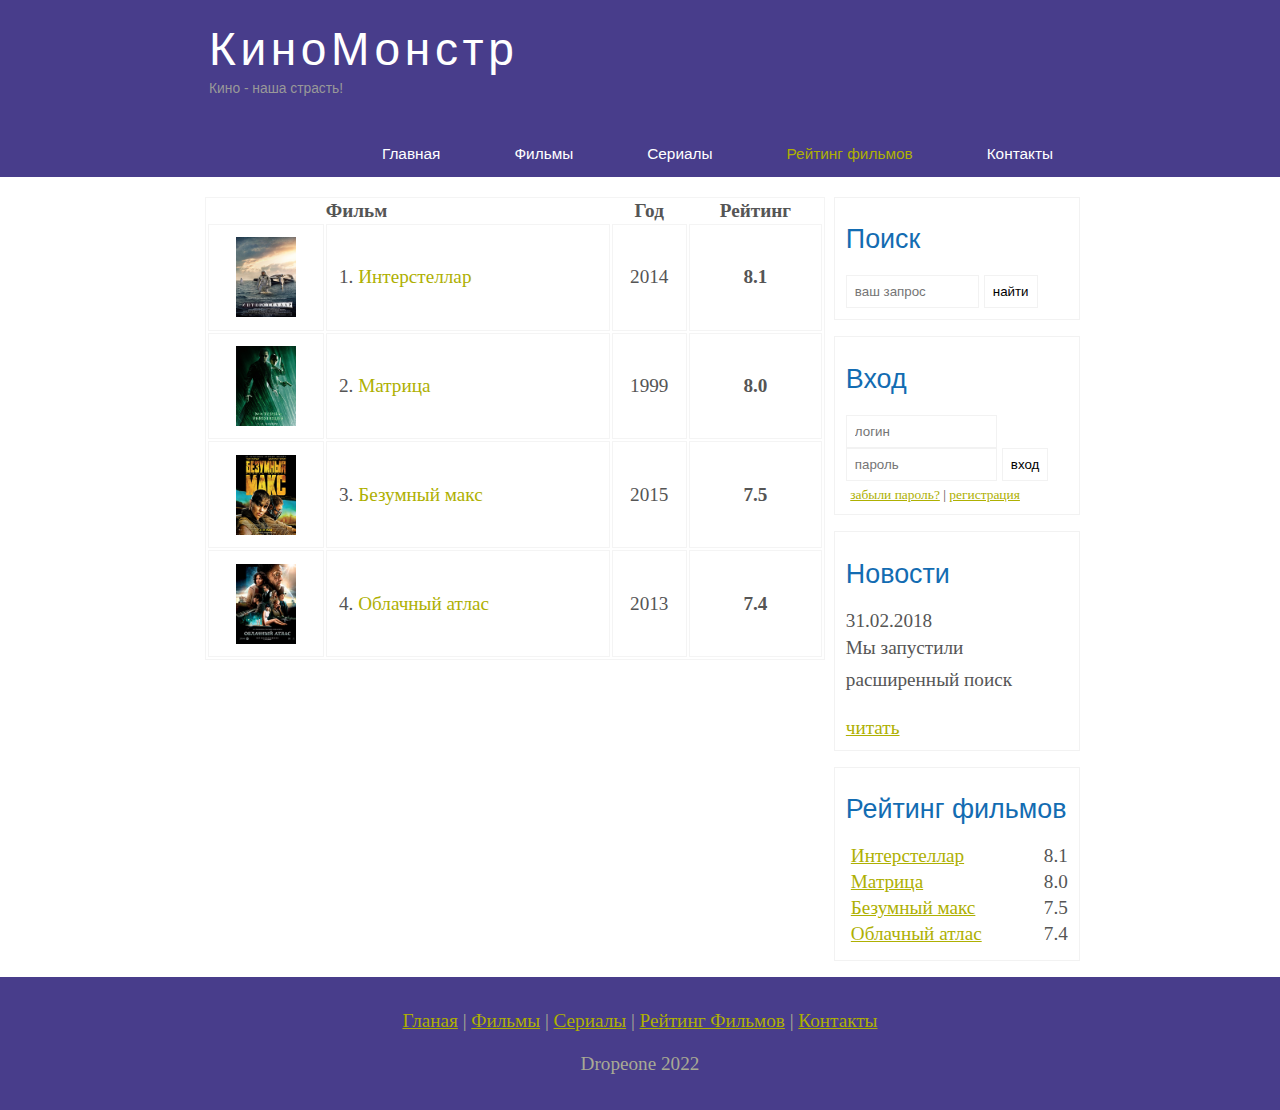
<file: rating.html>
<!DOCTYPE html>
<html lang="en">
<head>
	<meta charset="UTF-8">
	<meta name="viewport" content="width=device-width, initial-scale=1.0">
	<title>Document</title>
	<meta name="description" content="Киномонстр - это портал о кино" />
	<meta name="keywords" content="фильмы, фильмы онлайн, hd" />
	<link rel="stylesheet" href="assets/css/style.css">
</head>
<body>

	<div class="main">
		
		<div class="header">
			<div class="logo">
				<div class="logo_text">
					<h1><a href="index.html">КиноМонстр</a></h1>
					<h2>Кино - наша страсть!</h2>
				</div>
			</div>
			
			<div class="menubar">
				
				<ul class="menu">
					<li><a href="index.html">Главная</a></li>	
					<li><a href="show.html">Фильмы</a></li>
					<li><a href="serial.html">Сериалы</a></li>
					<li class="selected"><a href="#">Рейтинг фильмов</a></li>
					<li><a href="contacted.html">Контакты</a></li>
				</ul>

			</div>

		</div>

		
		<div class="site_content">
			
			<div class="sidebar_container">
				
				<div class="sidebar">
					<h2>Поиск</h2>
					<form method="post" action="#" id="search_form" >
						<input type="search" name="search_field" placeholder="ваш запрос" />
						<input type="submit" class="btn" value="найти" />
					</form>
				</div>

				<div class="sidebar">
					<h2>Вход</h2>
					<form method="post" action="#" id="login">
						
						<input type="text" name="login_field" placeholder="логин" />
						<input type="password" name="password_field" placeholder="пароль" />
						<input type="submit" class="btn" value="вход" />
						<div class="lables_passreg_text">
							<span><a href="#">забыли пароль?</a></span> | <span><a href="#">регистрация</a></span>
						</div>

					</form>
				</div>

				<div class="sidebar">
					<h2>Новости</h2>
					<span>31.02.2018</span>
					<p>Мы запустили расширенный поиск</p>
					<a href="#">читать</a>
				</div>

				<div class="sidebar">
					<h2>Рейтинг фильмов</h2>
					<ul>
						<li><a href="inter.html">Интерстеллар</a><span class="rating_sidebar">8.1</span></li>
						<li><a href="matrix.html">Матрица</a><span class="rating_sidebar">8.0</span></li>
						<li><a href="max.html">Безумный макс</a><span class="rating_sidebar">7.5</span></li>
						<li><a href="obl.html">Облачный атлас</a><span class="rating_sidebar">7.4</span></li>
					</ul>
				</div>

			</div>
			<div class="content">
<table>
					
					<tr>
						<th></th>
						<th>Фильм</th>
						<th class="center">Год</th>
						<th class="center">Рейтинг</th>
					</tr>
					<tr>
						<td class="center"><img src="assets/img/inter.png"></td>
						<td>1. <a href="show.html">Интерстеллар</a></td>
						<td class="center">2014</td>
						<td class="center rating">8.1</td>
					</tr>
					<tr>
						<td class="center"><img src="assets/img/matrix.png"></td>
						<td>2. <a href="matrix.html">Матрица</a></td>
						<td class="center">1999</td>
						<td class="center rating">8.0</td>
					</tr>
					<tr>
						<td class="center"><img src="assets/img/max.png"></td>
						<td>3. <a href="max.html">Безумный макс</a></td>
						<td class="center">2015</td>
						<td class="center rating">7.5</td>
					</tr>
					<tr>
						<td class="center"><img src="assets/img/cloud.png"></td>
						<td>4. <a href="obl.html">Облачный атлас</a></td>
						<td class="center">2013</td>
						<td class="center rating">7.4</td>
					</tr>

				</table>


			</div>

		</div>
        
        <div class="footer">
        	<p>
        	   <a href="index.html">Гланая</a> |
        	   <a href="films.html">Фильмы</a> |
               <a href="serial.html">Сериалы</a> |
               <a href="rating.html">Рейтинг Фильмов</a> |
               <a href="contacted.html">Контакты</a> 
           </p>
           <p>Dropeone 2022</p>
        </div>
	</div>
	
</body>
</html>
</file>
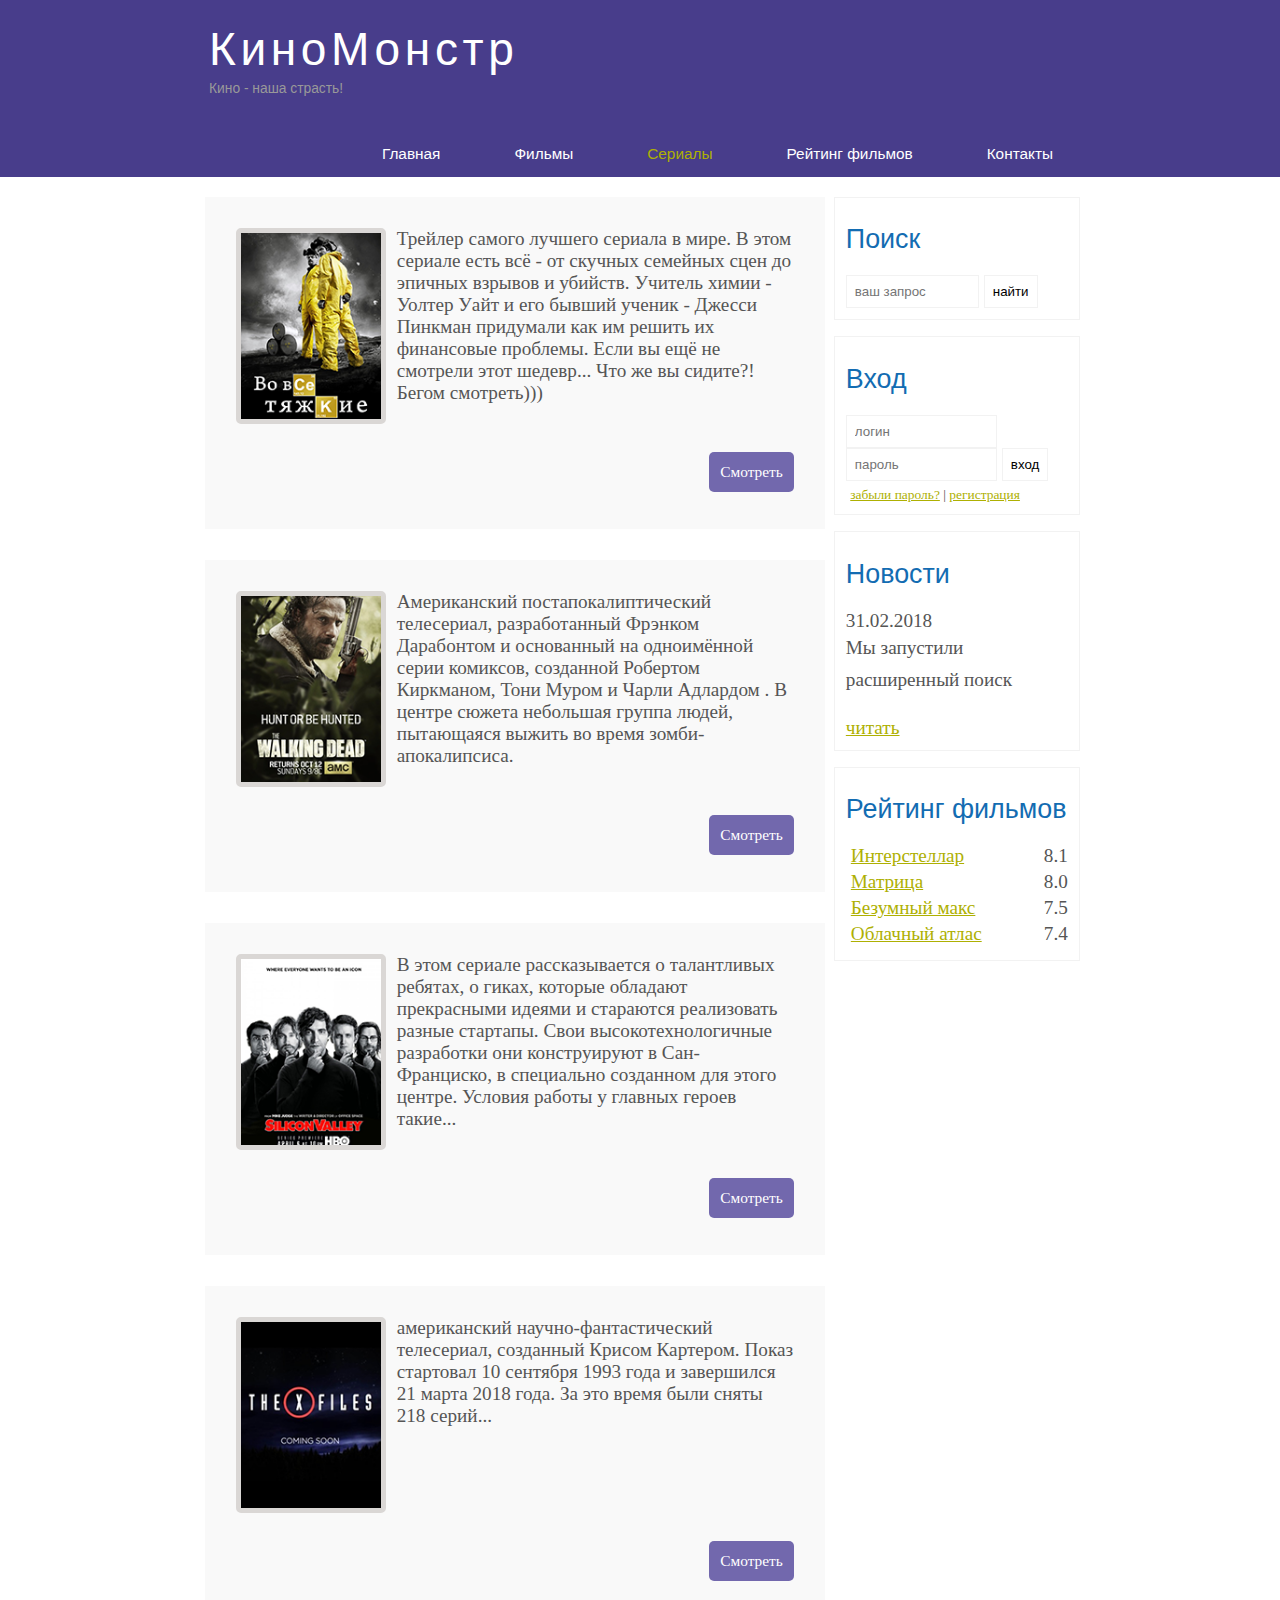
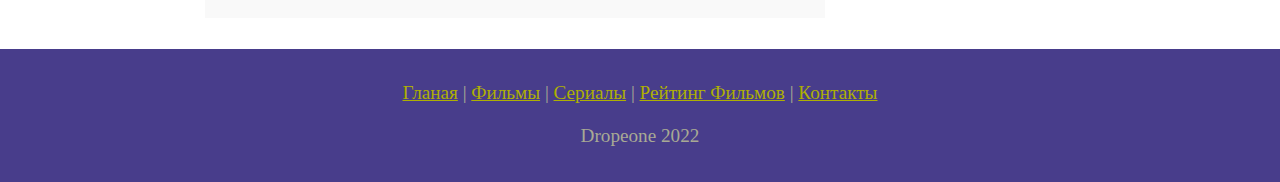
<file: serial.html>
<!DOCTYPE html>
<html lang="en">
<head>
	<meta charset="UTF-8">
	<meta name="viewport" content="width=device-width, initial-scale=1.0">
	<title>Document</title>
	<meta name="description" content="Киномонстр - это портал о кино" />
	<meta name="keywords" content="фильмы, фильмы онлайн, hd" />
	<link rel="stylesheet" href="assets/css/style.css">
</head>
<body>

	<div class="main">
		
		<div class="header">
			<div class="logo">
				<div class="logo_text">
					<h1><a href="index.html">КиноМонстр</a></h1>
					<h2>Кино - наша страсть!</h2>
				</div>
			</div>
			
			<div class="menubar">
				
				<ul class="menu">
					<li><a href="index.html">Главная</a></li>	
					<li><a href="films.html">Фильмы</a></li>
					<li class="selected"><a href="serial.html">Сериалы</a></li>
					<li><a href="rating.html">Рейтинг фильмов</a></li>
					<li><a href="contacted.html">Контакты</a></li>
				</ul>

			</div>

		</div>

		
		<div class="site_content">
			
			<div class="sidebar_container">
				
				<div class="sidebar">
					<h2>Поиск</h2>
					<form method="post" action="#" id="search_form" >
						<input type="search" name="search_field" placeholder="ваш запрос" />
						<input type="submit" class="btn" value="найти" />
					</form>
				</div>

				<div class="sidebar">
					<h2>Вход</h2>
					<form method="post" action="#" id="login">
						
						<input type="text" name="login_field" placeholder="логин" />
						<input type="password" name="password_field" placeholder="пароль" />
						<input type="submit" class="btn" value="вход" />
						<div class="lables_passreg_text">
							<span><a href="#">забыли пароль?</a></span> | <span><a href="#">регистрация</a></span>
						</div>

					</form>
				</div>

				<div class="sidebar">
					<h2>Новости</h2>
					<span>31.02.2018</span>
					<p>Мы запустили расширенный поиск</p>
					<a href="#">читать</a>
				</div>

				<div class="sidebar">
					<h2>Рейтинг фильмов</h2>
					<ul>
						<li><a href="show.html">Интерстеллар</a><span class="rating_sidebar">8.1</span></li>
						<li><a href="matrix.html">Матрица</a><span class="rating_sidebar">8.0</span></li>
						<li><a href="max.html">Безумный макс</a><span class="rating_sidebar">7.5</span></li>
						<li><a href="obl.html">Облачный атлас</a><span class="rating_sidebar">7.4</span></li>
					</ul>
				</div>

			</div>
			<div class="content">
				<div class="info_film">
                    <img src="assets/img/breakingbad.png">
                   Трейлер самого лучшего сериала в мире. В этом сериале есть всё - от скучных семейных сцен до эпичных взрывов и убийств. Учитель химии - Уолтер Уайт и его бывший ученик - Джесси Пинкман придумали как им решить их финансовые проблемы. Если вы ещё не смотрели этот шедевр... Что же вы сидите?! Бегом смотреть))) 


                    <div class="button"><a href="breakingbad.html">Смотреть</a></div>
				</div>
				<div class="info_film">
                    <img src="assets/img/dead.png">
                   Американский постапокалиптический телесериал, разработанный Фрэнком Дарабонтом и основанный на одноимённой серии комиксов, созданной Робертом Киркманом, Тони Муром и Чарли Адлардом . В центре сюжета небольшая группа людей, пытающаяся выжить во время зомби-апокалипсиса.

                    <div class="button"><a href="dead.html">Смотреть</a></div>
				</div>
				<div class="info_film">
                    <img src="assets/img/silicon.png">
                   В этом сериале рассказывается о талантливых ребятах, о гиках, которые обладают прекрасными идеями и стараются реализовать разные стартапы. Свои высокотехнологичные разработки они конструируют в Сан-Франциско, в специально созданном для этого центре. Условия работы у главных героев такие... 
                    <div class="button"><a href="silicon.html">Смотреть</a></div>
				</div>
				<div class="info_film">
                    <img src="assets/img/xfiles.png">
                    американский научно-фантастический телесериал, созданный Крисом Картером. Показ стартовал 10 сентября 1993 года и завершился 21 марта 2018 года. За это время были сняты 218 серий...
                    <div class="button"><a href="thex.html">Смотреть</a></div>
				</div>

			</div>

		</div>
        
        <div class="footer">
        	<p>
        	   <a href="index.html">Гланая</a> |
        	   <a href="films.html">Фильмы</a> |
               <a href="serial.html">Сериалы</a> |
               <a href="rating.html">Рейтинг Фильмов</a> |
               <a href="contacted.html">Контакты</a> 
           </p>
           <p>Dropeone 2022</p>
        </div>
	</div>
	
</body>
</html>
</file>
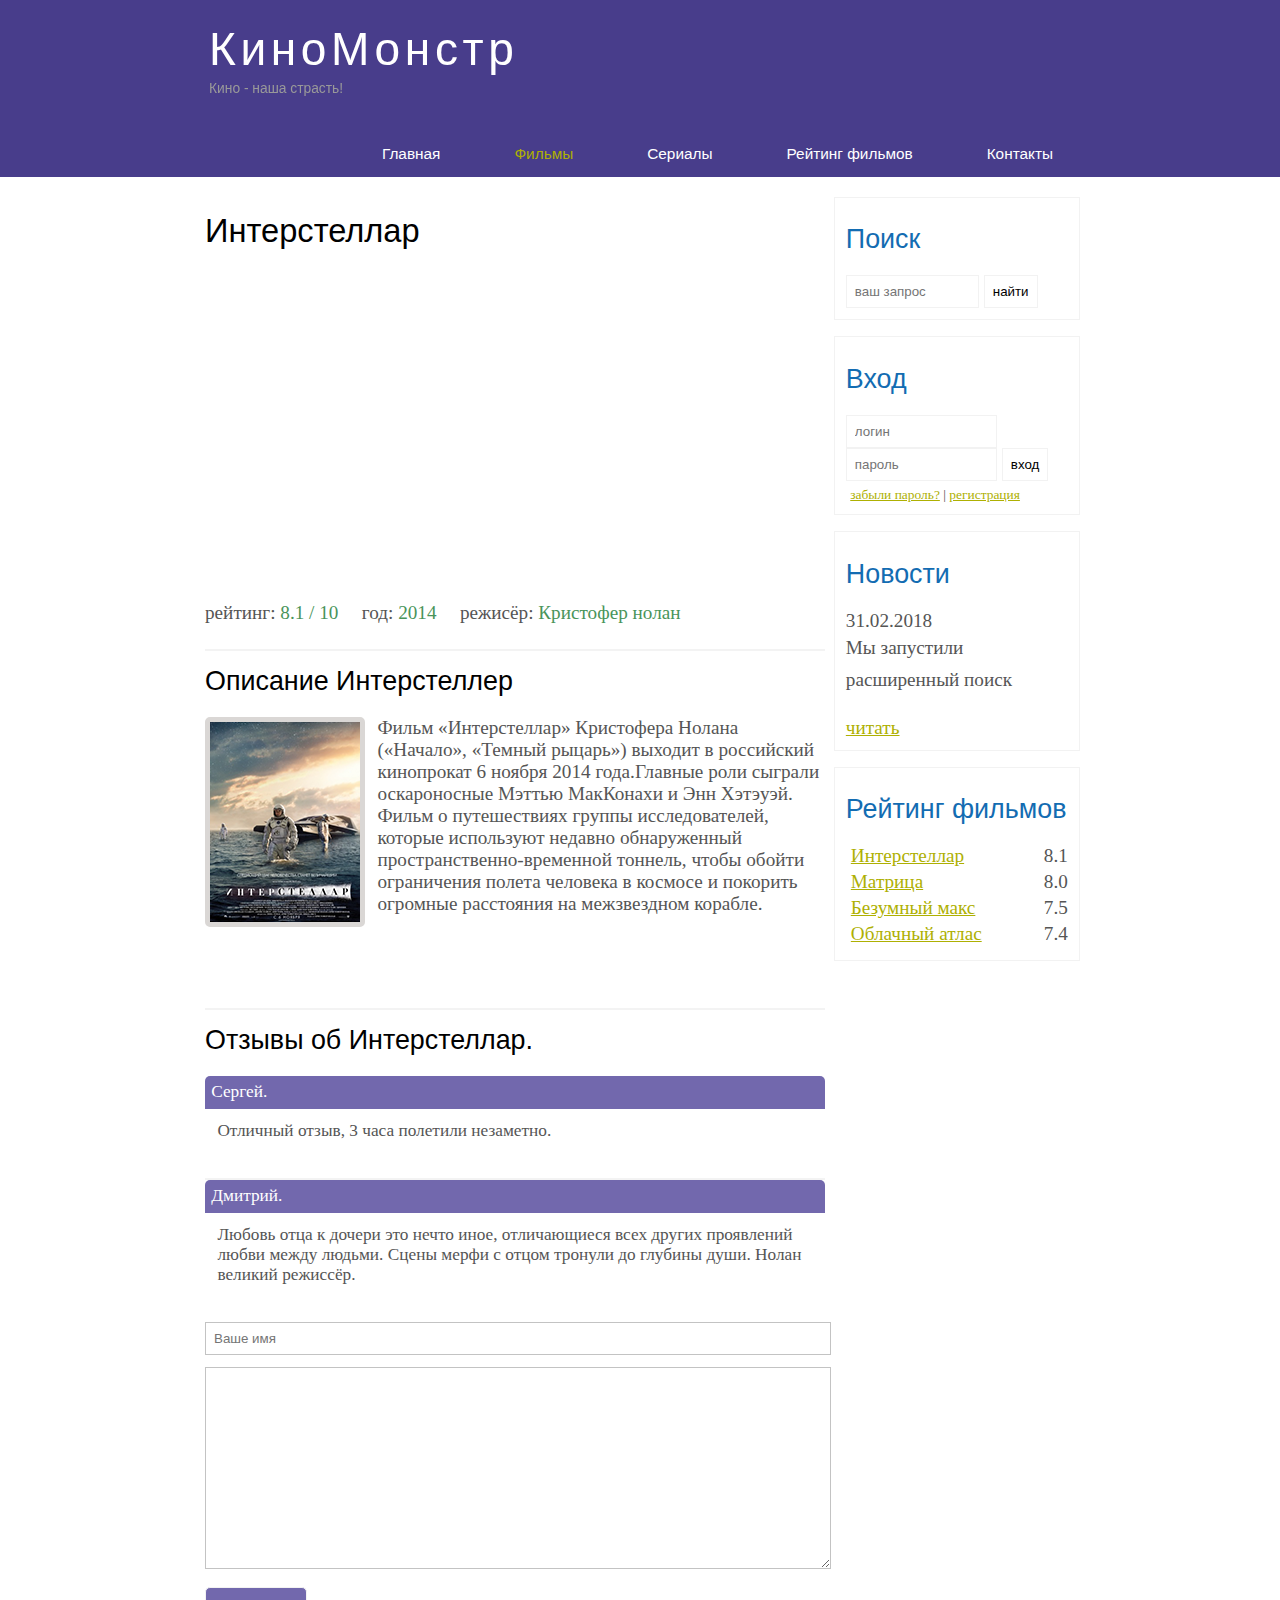
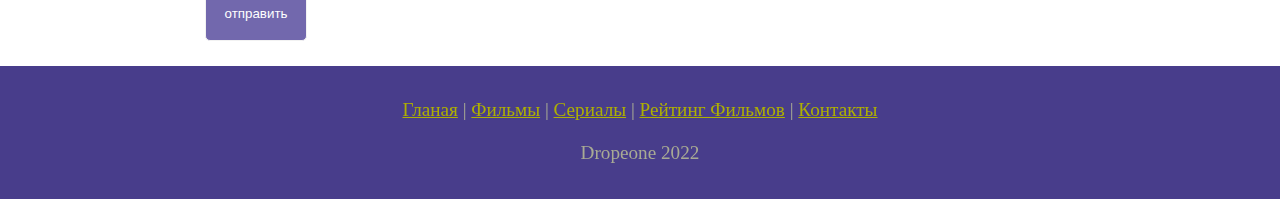
<file: show.html>
<!DOCTYPE html>
<html lang="en">
<head>
	<meta charset="UTF-8">
	<meta name="viewport" content="width=device-width, initial-scale=1.0">
	<title>Document</title>
	<meta name="description" content="Киномонстр - это портал о кино" />
	<meta name="keywords" content="фильмы, фильмы онлайн, hd" />
	<link rel="stylesheet" href="assets/css/style.css">
</head>
<body>

	<div class="main">
		
		<div class="header">
			<div class="logo">
				<div class="logo_text">
					<h1><a href="index.html">КиноМонстр</a></h1>
					<h2>Кино - наша страсть!</h2>
				</div>
			</div>
			
			<div class="menubar">
				
				<ul class="menu">
					<li><a href="index.html">Главная</a></li>	
					<li class="selected"><a href="films.html">Фильмы</a></li>
					<li><a href="serial.html">Сериалы</a></li>
					<li><a href="rating.html">Рейтинг фильмов</a></li>
					<li><a href="contacted.html">Контакты</a></li>
				</ul>

			</div>

		</div>

		
		<div class="site_content">
			
			<div class="sidebar_container">
				
				<div class="sidebar">
					<h2>Поиск</h2>
					<form method="post" action="#" id="search_form" >
						<input type="search" name="search_field" placeholder="ваш запрос" />
						<input type="submit" class="btn" value="найти" />
					</form>
				</div>

				<div class="sidebar">
					<h2>Вход</h2>
					<form method="post" action="#" id="login">
						
						<input type="text" name="login_field" placeholder="логин" />
						<input type="password" name="password_field" placeholder="пароль" />
						<input type="submit" class="btn" value="вход" />
						<div class="lables_passreg_text">
							<span><a href="#">забыли пароль?</a></span> | <span><a href="#">регистрация</a></span>
						</div>

					</form>
				</div>

				<div class="sidebar">
					<h2>Новости</h2>
					<span>31.02.2018</span>
					<p>Мы запустили расширенный поиск</p>
					<a href="#">читать</a>
				</div>

				<div class="sidebar">
					<h2>Рейтинг фильмов</h2>
					<ul>
						<li><a href="show.html">Интерстеллар</a><span class="rating_sidebar">8.1</span></li>
						<li><a href="matrix.html">Матрица</a><span class="rating_sidebar">8.0</span></li>
						<li><a href="max.html">Безумный макс</a><span class="rating_sidebar">7.5</span></li>
						<li><a href="obl.html">Облачный атлас</a><span class="rating_sidebar">7.4</span></li>
					</ul>
				</div>

			</div>
			<div class="content">
                          <h1>Интерстеллар</h1>
                          <iframe width="560" height="315" src="https://www.youtube.com/embed/m2vijtILDuk" title="YouTube video player" frameborder="0" allow="accelerometer; autoplay; clipboard-write; encrypted-media; gyroscope; picture-in-picture" allowfullscreen></iframe>
                          <div class="info_film_page">
                          	
                          	<span class="label">рейтинг: </span>
                          	<span class="value">8.1 / 10</span>
                          	<span class="label">год: </span>
                          	<span class="value">2014 </span>
                          	<span class="label">режисёр: </span><span class="value">Кристофер нолан </span>
                          </div>

                          <hr>

                          <h2>Описание Интерстеллер</h2>
                          <div class="description_film">
                          	
                          	<img src="assets/img/inter.png">
                          	Фильм «Интерстеллар» Кристофера Нолана («Начало», «Темный рыцарь») выходит в российский кинопрокат 6 ноября 2014 года.Главные роли сыграли оскароносные Мэттью МакКонахи и Энн Хэтэуэй. Фильм о путешествиях группы исследователей, которые используют недавно обнаруженный пространственно-временной тоннель, чтобы обойти ограничения полета человека в космосе и покорить огромные расстояния на межзвездном корабле.

                          </div>

                          <hr>

                          <h2>Отзывы об Интерстеллар.</h2>
                            <div class="reviews">
                            	<div class="reviews_name">
                            		Сергей.
                            	</div>
                            	<div class="reviews_text">
                            		Отличный отзыв, 3 часа полетили незаметно.
                            	</div>
                            </div>

                              <hr>

                            <div class="reviews">
                            	<div class="reviews_name">
                            		Дмитрий.
                            	</div>
                            	<div class="reviews_text">
                            		Любовь отца к дочери это нечто иное, отличающиеся всех других проявлений любви между людьми. Сцены мерфи с отцом тронули до глубины души. Нолан великий режиссёр.
                            	</div>
                            </div>

                             <div class="send">
                             	
                             	<form method="post" action="#" id="review">
                             		
                                      <input type="text" name="reviews_name" placeholder="Ваше имя">
                                      <textarea name="reviews_text"></textarea>
                                      <input type="submit"  value="отправить">
                             	</form>

                             </div>

			</div>

		</div>
        
        <div class="footer">
        	<p>
        	   <a href="index.html">Гланая</a> |
        	   <a href="films.html">Фильмы</a> |
               <a href="serial.html">Сериалы</a> |
               <a href="rating.html">Рейтинг Фильмов</a> |
               <a href="contacted.html">Контакты</a> 
           </p>
           <p>Dropeone 2022</p>
        </div>
	</div>
	
</body>
</html>
</file>
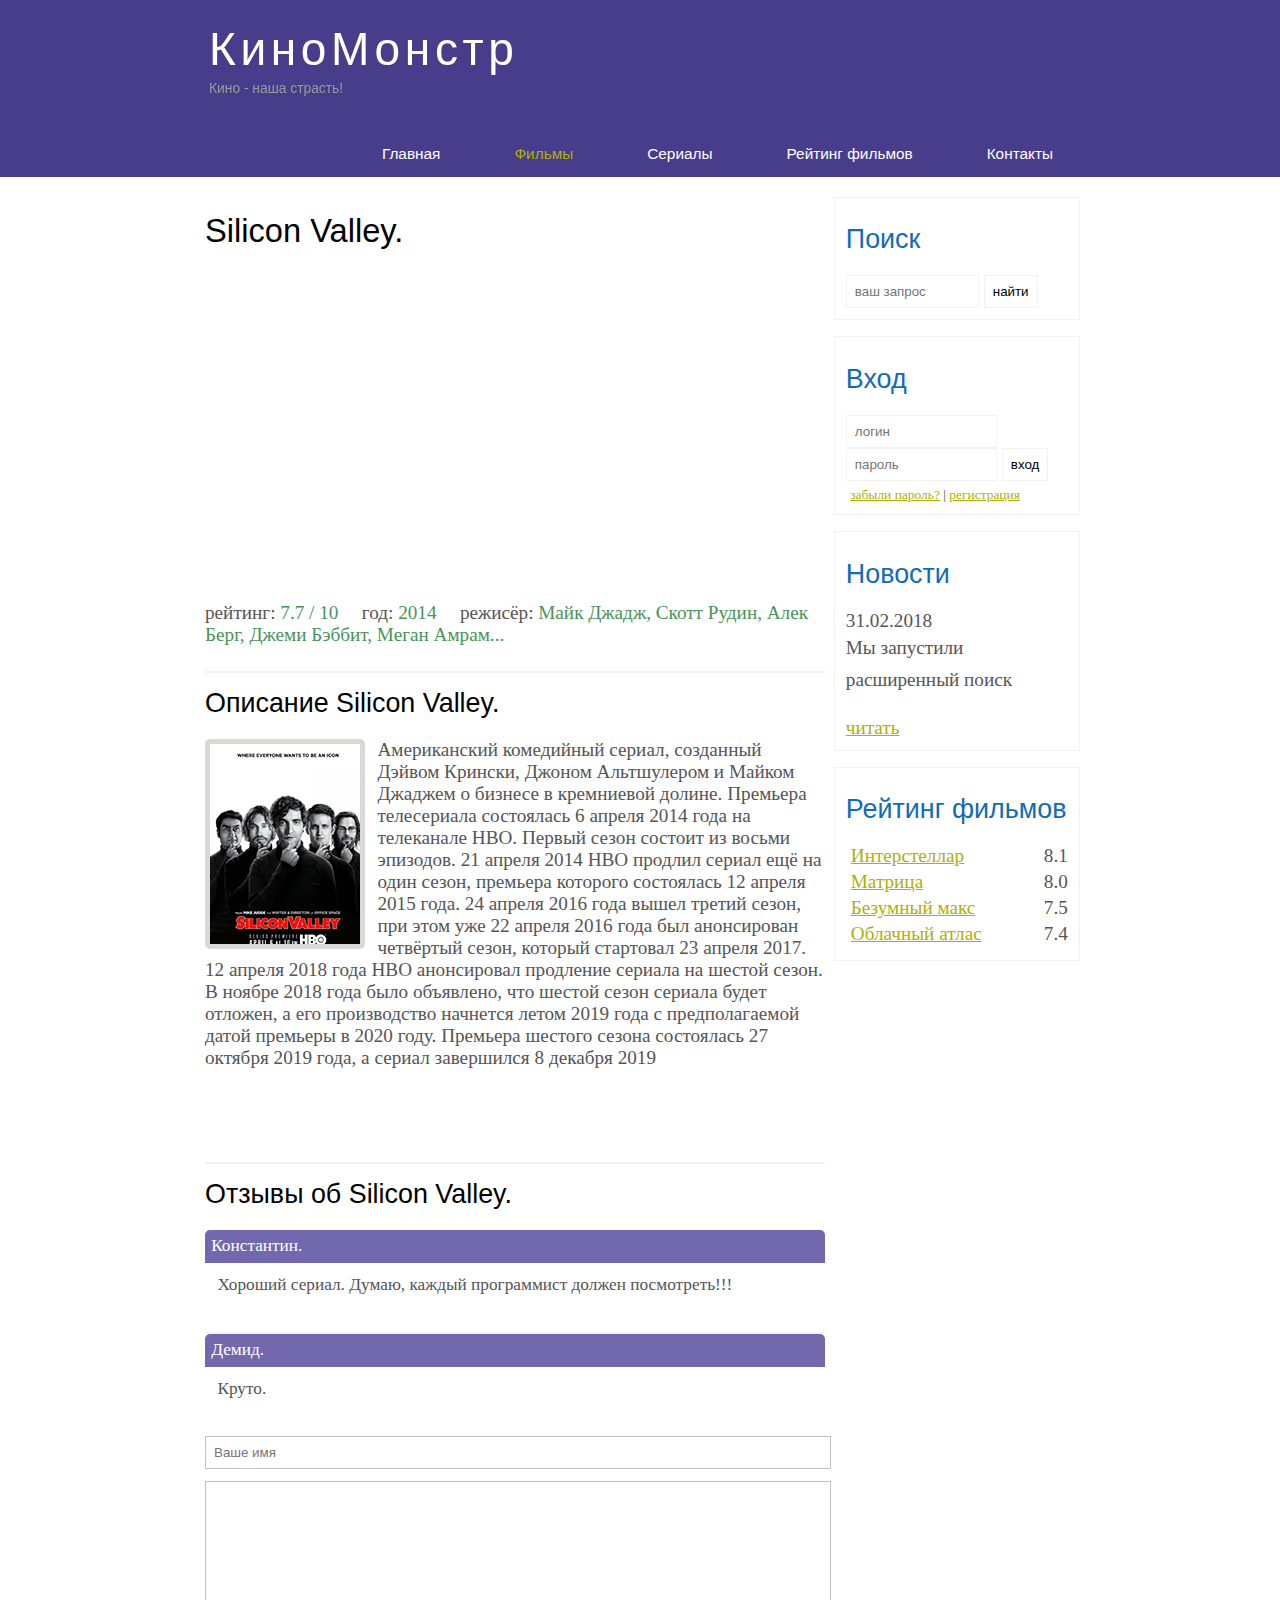
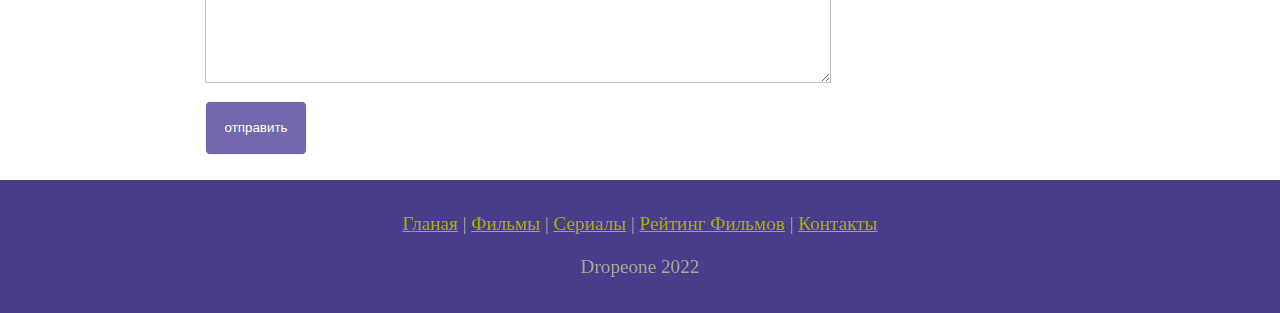
<file: silicon.html>
<!DOCTYPE html>
<html lang="en">
<head>
	<meta charset="UTF-8">
	<meta name="viewport" content="width=device-width, initial-scale=1.0">
	<title>Document</title>
	<meta name="description" content="Киномонстр - это портал о кино" />
	<meta name="keywords" content="фильмы, фильмы онлайн, hd" />
	<link rel="stylesheet" href="assets/css/style.css">
</head>
<body>

	<div class="main">
		
		<div class="header">
			<div class="logo">
				<div class="logo_text">
					<h1><a href="index.html">КиноМонстр</a></h1>
					<h2>Кино - наша страсть!</h2>
				</div>
			</div>
			
			<div class="menubar">
				
				<ul class="menu">
					<li><a href="index.html">Главная</a></li>	
					<li class="selected"><a href="films.htmls">Фильмы</a></li>
					<li><a href="serial.html">Сериалы</a></li>
					<li><a href="rating.html">Рейтинг фильмов</a></li>
					<li><a href="contacted.html">Контакты</a></li>
				</ul>

			</div>

		</div>

		
		<div class="site_content">
			
			<div class="sidebar_container">
				
				<div class="sidebar">
					<h2>Поиск</h2>
					<form method="post" action="#" id="search_form" >
						<input type="search" name="search_field" placeholder="ваш запрос" />
						<input type="submit" class="btn" value="найти" />
					</form>
				</div>

				<div class="sidebar">
					<h2>Вход</h2>
					<form method="post" action="#" id="login">
						
						<input type="text" name="login_field" placeholder="логин" />
						<input type="password" name="password_field" placeholder="пароль" />
						<input type="submit" class="btn" value="вход" />
						<div class="lables_passreg_text">
							<span><a href="#">забыли пароль?</a></span> | <span><a href="#">регистрация</a></span>
						</div>

					</form>
				</div>

				<div class="sidebar">
					<h2>Новости</h2>
					<span>31.02.2018</span>
					<p>Мы запустили расширенный поиск</p>
					<a href="#">читать</a>
				</div>

				<div class="sidebar">
					<h2>Рейтинг фильмов</h2>
					<ul>
						<li><a href="show.html">Интерстеллар</a><span class="rating_sidebar">8.1</span></li>
						<li><a href="matrix.html">Матрица</a><span class="rating_sidebar">8.0</span></li>
						<li><a href="max.html">Безумный макс</a><span class="rating_sidebar">7.5</span></li>
						<li><a href="obl.html">Облачный атлас</a><span class="rating_sidebar">7.4</span></li>
					</ul>
				</div>

			</div>
			<div class="content">
                          <h1>Silicon Valley.</h1>
                          <iframe width="560" height="315" src="https://www.youtube.com/embed/v-qNDWzclrw" title="YouTube video player" frameborder="0" allow="accelerometer; autoplay; clipboard-write; encrypted-media; gyroscope; picture-in-picture" allowfullscreen></iframe>
                          <div class="info_film_page">
                          	
                          	<span class="label">рейтинг: </span>
                          	<span class="value">7.7 / 10</span>
                          	<span class="label">год: </span>
                          	<span class="value">2014 </span>
                          	<span class="label">режисёр: </span><span class="value">Майк Джадж, Скотт Рудин, Алек Берг, Джеми Бэббит, Меган Амрам... </span>
                          </div>

                          <hr>

                          <h2>Описание Silicon Valley.</h2>
                          <div class="description_film">
                          	
                          	<img src="assets/img/silicon.png">
                          	Американский комедийный сериал, созданный Дэйвом Крински, Джоном Альтшулером и Майком Джаджем о бизнесе в кремниевой долине. Премьера телесериала состоялась 6 апреля 2014 года на телеканале HBO. Первый сезон состоит из восьми эпизодов. 21 апреля 2014 HBO продлил сериал ещё на один сезон, премьера которого состоялась 12 апреля 2015 года. 24 апреля 2016 года вышел третий сезон, при этом уже 22 апреля 2016 года был анонсирован четвёртый сезон, который стартовал 23 апреля 2017. 12 апреля 2018 года HBO анонсировал продление сериала на шестой сезон. В ноябре 2018 года было объявлено, что шестой сезон сериала будет отложен, а его производство начнется летом 2019 года с предполагаемой датой премьеры в 2020 году. Премьера шестого сезона состоялась 27 октября 2019 года, а сериал завершился 8 декабря 2019
                          </div>

                          <hr>

                          <h2>Отзывы об Silicon Valley.</h2>
                            <div class="reviews">
                            	<div class="reviews_name">
                            		Константин.
                            	</div>
                            	<div class="reviews_text">
                            		Хороший сериал. Думаю, каждый программист должен посмотреть!!!
                            	</div>
                            </div>

                              <hr>

                            <div class="reviews">
                            	<div class="reviews_name">
                            		Демид.
                            	</div>
                            	<div class="reviews_text">
                            		Круто.
                            	</div>
                            </div>

                             <div class="send">
                             	
                             	<form method="post" action="#" id="review">
                             		
                                      <input type="text" name="reviews_name" placeholder="Ваше имя">
                                      <textarea name="reviews_text"></textarea>
                                      <input type="submit"  value="отправить">
                             	</form>

                             </div>

			</div>

		</div>
        
        <div class="footer">
        	<p>
        	   <a href="index.html">Гланая</a> |
        	   <a href="films.html">Фильмы</a> |
               <a href="serial.html">Сериалы</a> |
               <a href="rating.html">Рейтинг Фильмов</a> |
               <a href="contacted.html">Контакты</a> 
           </p>
           <p>Dropeone 2022</p>
        </div>
	</div>
	
</body>
</html>
</file>
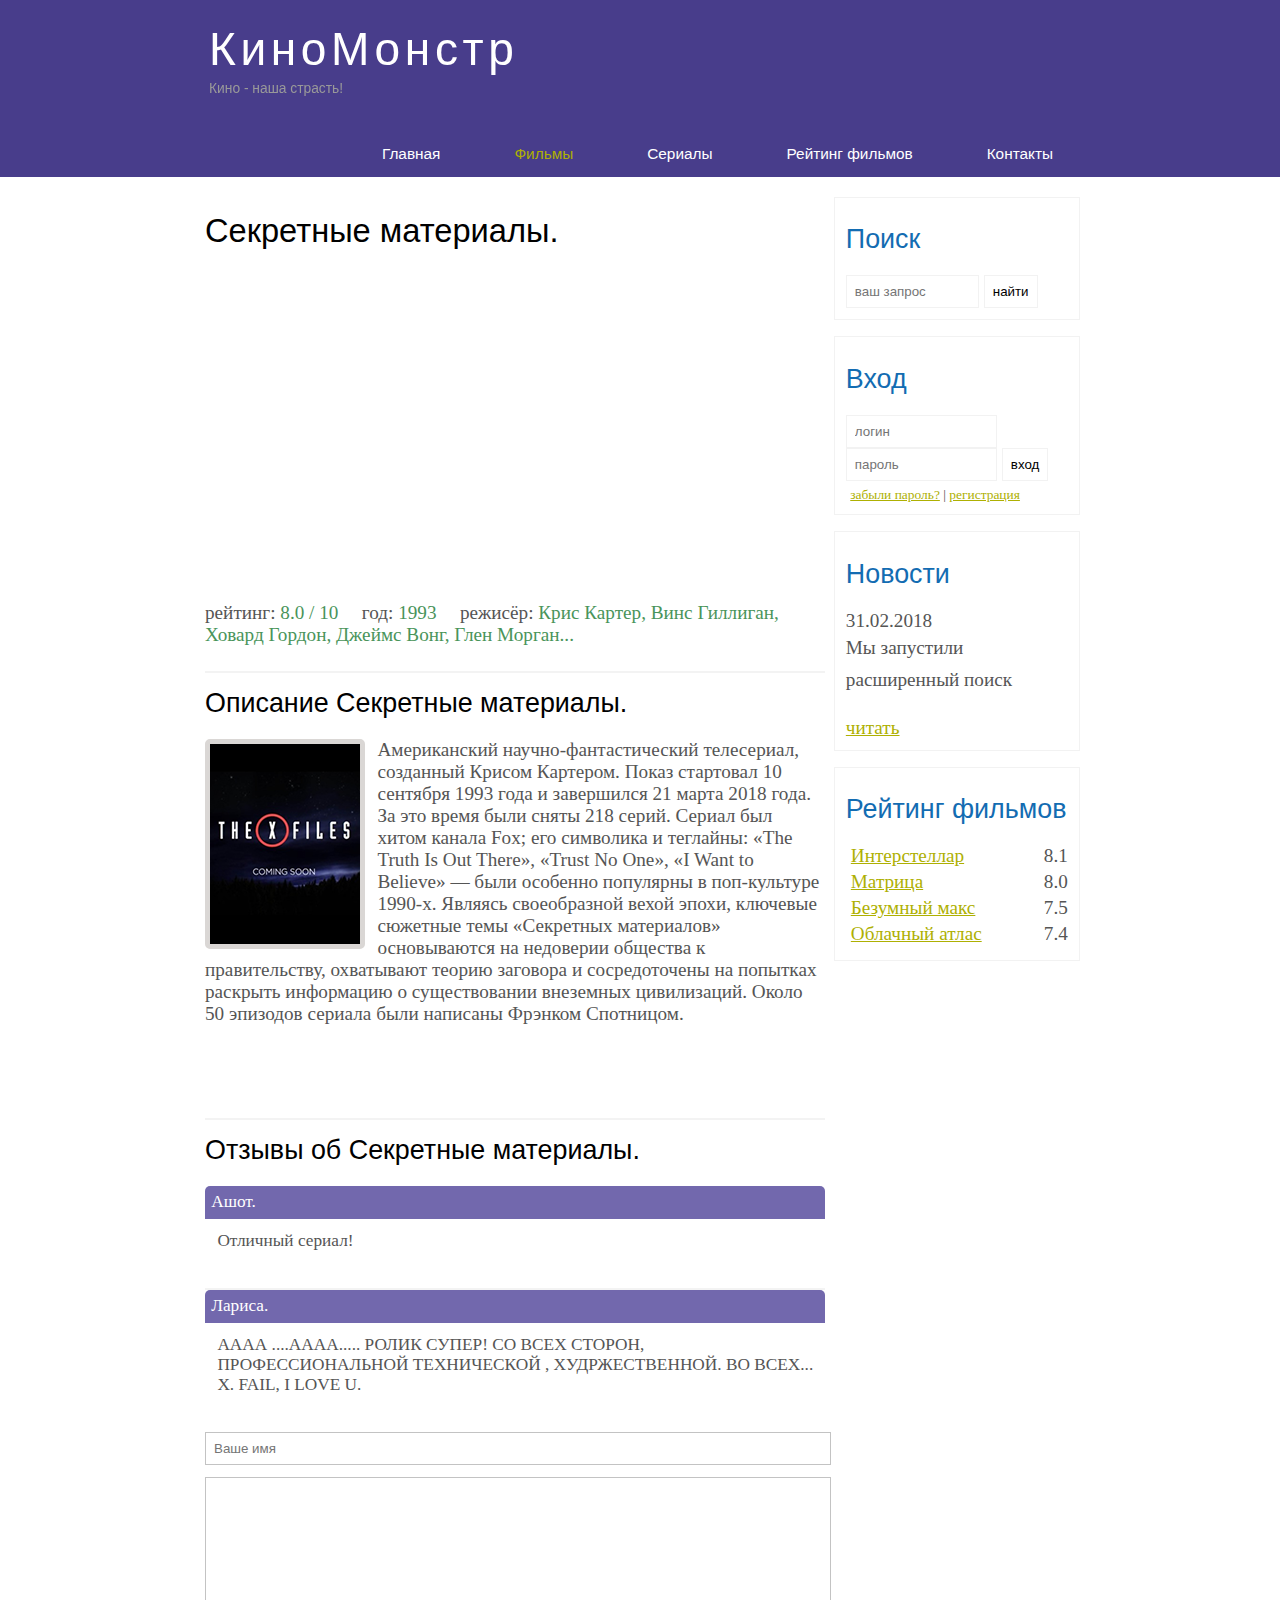
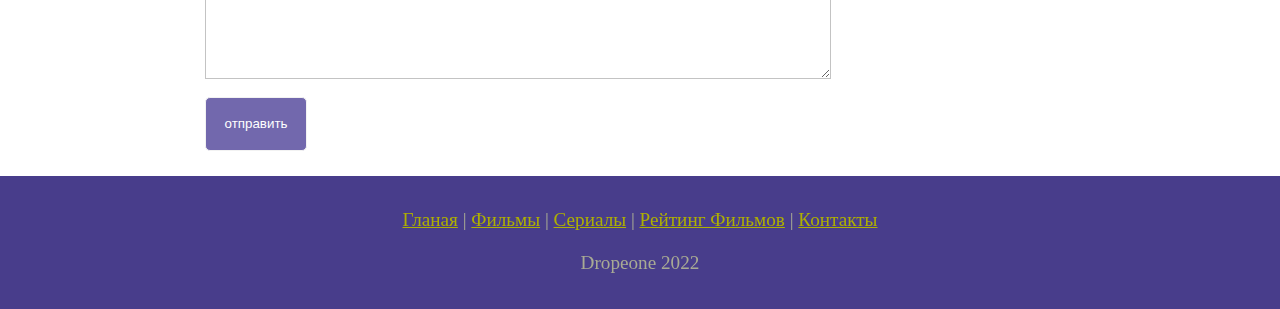
<file: thex.html>
<!DOCTYPE html>
<html lang="en">
<head>
	<meta charset="UTF-8">
	<meta name="viewport" content="width=device-width, initial-scale=1.0">
	<title>Document</title>
	<meta name="description" content="Киномонстр - это портал о кино" />
	<meta name="keywords" content="фильмы, фильмы онлайн, hd" />
	<link rel="stylesheet" href="assets/css/style.css">
</head>
<body>

	<div class="main">
		
		<div class="header">
			<div class="logo">
				<div class="logo_text">
					<h1><a href="index.html">КиноМонстр</a></h1>
					<h2>Кино - наша страсть!</h2>
				</div>
			</div>
			
			<div class="menubar">
				
				<ul class="menu">
					<li><a href="index.html">Главная</a></li>	
					<li class="selected"><a href="films.html">Фильмы</a></li>
					<li><a href="serial.html">Сериалы</a></li>
					<li><a href="rating.html">Рейтинг фильмов</a></li>
					<li><a href="contacted.html">Контакты</a></li>
				</ul>

			</div>

		</div>

		
		<div class="site_content">
			
			<div class="sidebar_container">
				
				<div class="sidebar">
					<h2>Поиск</h2>
					<form method="post" action="#" id="search_form" >
						<input type="search" name="search_field" placeholder="ваш запрос" />
						<input type="submit" class="btn" value="найти" />
					</form>
				</div>

				<div class="sidebar">
					<h2>Вход</h2>
					<form method="post" action="#" id="login">
						
						<input type="text" name="login_field" placeholder="логин" />
						<input type="password" name="password_field" placeholder="пароль" />
						<input type="submit" class="btn" value="вход" />
						<div class="lables_passreg_text">
							<span><a href="#">забыли пароль?</a></span> | <span><a href="#">регистрация</a></span>
						</div>

					</form>
				</div>

				<div class="sidebar">
					<h2>Новости</h2>
					<span>31.02.2018</span>
					<p>Мы запустили расширенный поиск</p>
					<a href="#">читать</a>
				</div>

				<div class="sidebar">
					<h2>Рейтинг фильмов</h2>
					<ul>
						<li><a href="show.html">Интерстеллар</a><span class="rating_sidebar">8.1</span></li>
						<li><a href="matrix.html">Матрица</a><span class="rating_sidebar">8.0</span></li>
						<li><a href="max.html">Безумный макс</a><span class="rating_sidebar">7.5</span></li>
						<li><a href="obl.html">Облачный атлас</a><span class="rating_sidebar">7.4</span></li>
					</ul>
				</div>

			</div>
			<div class="content">
                          <h1>Секретные материалы.</h1>
                          <iframe width="560" height="315" src="https://www.youtube.com/embed/3oOAMoAKdMo" title="YouTube video player" frameborder="0" allow="accelerometer; autoplay; clipboard-write; encrypted-media; gyroscope; picture-in-picture" allowfullscreen></iframe>
                          <div class="info_film_page">
                          	
                          	<span class="label">рейтинг: </span>
                          	<span class="value">8.0 / 10</span>
                          	<span class="label">год: </span>
                          	<span class="value">1993 </span>
                          	<span class="label">режисёр: </span><span class="value">Крис Картер, Винс Гиллиган, Ховард Гордон, Джеймс Вонг, Глен Морган... </span>
                          </div>

                          <hr>

                          <h2>Описание Секретные материалы.</h2>
                          <div class="description_film">
                          	
                          	<img src="assets/img/xfiles.png">
                          	Американский научно-фантастический телесериал, созданный Крисом Картером. Показ стартовал 10 сентября 1993 года и завершился 21 марта 2018 года. За это время были сняты 218 серий. Сериал был хитом канала Fox; его символика и теглайны: «The Truth Is Out There», «Trust No One», «I Want to Believe» — были особенно популярны в поп-культуре 1990-х. Являясь своеобразной вехой эпохи, ключевые сюжетные темы «Секретных материалов» основываются на недоверии общества к правительству, охватывают теорию заговора и сосредоточены на попытках раскрыть информацию о существовании внеземных цивилизаций. Около 50 эпизодов сериала были написаны Фрэнком Спотницом. 
                          </div>

                          <hr>

                          <h2>Отзывы об Секретные материалы.</h2>
                            <div class="reviews">
                            	<div class="reviews_name">
                            		Ашот.
                            	</div>
                            	<div class="reviews_text">
                            		Отличный сериал!
                            	</div>
                            </div>

                              <hr>

                            <div class="reviews">
                            	<div class="reviews_name">
                            		Лариса.
                            	</div>
                            	<div class="reviews_text">
                            		АААА ....АААА..... РОЛИК СУПЕР! СО ВСЕХ СТОРОН, ПРОФЕССИОНАЛЬНОЙ ТЕХНИЧЕСКОЙ , ХУДРЖЕСТВЕННОЙ. ВО ВСЕХ... Х. FAIL, I LOVE U.
                            	</div>
                            </div>

                             <div class="send">
                             	
                             	<form method="post" action="#" id="review">
                             		
                                      <input type="text" name="reviews_name" placeholder="Ваше имя">
                                      <textarea name="reviews_text"></textarea>
                                      <input type="submit"  value="отправить">
                             	</form>

                             </div>

			</div>

		</div>
        
        <div class="footer">
        	<p>
        	   <a href="index.html">Гланая</a> |
        	   <a href="films.html">Фильмы</a> |
               <a href="serial.html">Сериалы</a> |
               <a href="rating.html">Рейтинг Фильмов</a> |
               <a href="contacted.html">Контакты</a> 
           </p>
           <p>Dropeone 2022</p>
        </div>
	</div>
	
</body>
</html>
</file>
<file: assets/css/style.css>
*{
  margin:  0;
  padding: 0;
}
body {
  font-size: 1.2em;
  background-color: #fff;
  color:  #555;
}

p {
  padding: 0 0 20px 0;
  line-height: 1.7em;
}

input[type="text"], input[type="password"], input[type="search"] {
color: #5d5d5d;
width:  60%;
padding: 8px;
}

input, textarea {
outline:  none; 
border: none;
border: solid 1px #f2f2f2;
}

h1, h2 {
  font:  normal 170% 'century gothic', arial;
  margin:  0 0 15px 0;
  padding:  15px 0 5px 0;
  color: #000;
}

h2 {
  font-size:  140%;
}

a, a:hover {
  outline:  none;
  text-decoration: underline;
  color:  #aeb002;
}

ul { 
margin: 2px 0 22px 17px;
 }

ul li {
  margin:  0 0 6px 0;
  padding:  0 0 4px 5px;
  lime-height: 1.5em;
}

.header {
  background-color: darkslateblue;
  height: 177px;
  font-size: 0.8em;
  margin-left: 0px;
  margin-right: 0px;
  min-width: 900px;
}

.main, .logo, .menubar, .site_content, .footer {
  margin-left: auto;
  margin-right: auto;
}

.logo {
  width: 880px;
  padding-bottom: 40px;
}

.logo h1, .logo h2 {
  font: normal 300% 'century gothic', arial, sans-serif;
  margin: 0 0 0 9px;
}

.logo_text h1, .logo_text h1 a, .logo_text h1 a:hover {
  padding: 22px 0 0 0;
  color: #fff;
  letter-spacing: 0.1em;
  text-decoration: none;
}

.logo_text h2 {
  font-size: 0.9em;
  padding: 4px 0 0 0;
  color: #999;
}

.menubar {
  width: 900px;
  height: 46px;
}

ul.menu {
  float: right;
}

ul.menu li {
  float: left;
  padding: 0 0 0 9px;
  list-style: none;
  margin: 1px 2px 0 0;
}

ul.menu li a {
  font: normal 100% 'trebuchet ms', sans-serif;
  display: block;
  height: 20px;
  padding: 6px 35px 5px 28px;
  color: #fff;
  text-decoration: none;
}

ul.menu li.selected a {
  color: #aeb002;
}

ul.menu li a:hover {
  color: #e4ec04;
}

hr {
  border: solid 1px #f3f3f3;
}

.site_content {
  width: 880px;
  overflow: hidden;
  margin: 20px auto 0 auto;
  background-color: write;
}

.sidebar_container {
  float:  right;
  width: 224px;
}

.sidebar {
   float:  right;
   width: 222px;
   padding:  5%;
   margin: 0 0 16px 0;
   border: solid 1px #f2f2f2;  //рамка border  //solid тип рамки //px толщина рамки
   border-radius:  5px;      // закруглённые углы
   background-color: #f9f9f9;
}

.btn {
padding: 8px;
background-color: white;
cursor:pointer;
}

.sidebar h2 {
  color:  #136cb2;
}

.lables_passreg_text {
  font-size: 0.7em;
  margin-top: 3%;
  margin-left: 2%;
}

.sidebar ul {
  margin:  0;
}

.sidebar ul li {
  list-style-type: none;
  margin: 0 0 0 0;
}
.sidebar .rating_sidebar {
float: right;
}

 .content {
  text-align: left;
  width: 620px;
  padding: 0 0 0 5px;
  float: left;
 }

 .content a { 
 text-decoration: none;
}

.films_block {
  maigin-bottom: 5%;
}

.films_block img {
  border-radius: 5px;
  border:  solid 5px #dad7d5;
  width: 22%;
}

.posts .posts_content {
  font-size: 0.8em;
}

.info_film_page {
   margin-top: 2%;
   margin-bottom: 4%;
}

.info_film_page label { 
 font-size: 1.2 em;
 }

.info_film_page .value {
  font-size: 1em;
  color: #49945a;
  margin-right: 3%;
}

.description_film {
  margin-bottom: 15%;
}

.description_film img {
  float: left;
  margin-right: 2%;
  border-radius: 5px;
  border: solid 5px #dad7d5;
}

.reviews {
  margin-bottom: 4%;
  font-size: 0.9em;
}

.reviews .reviews_name {
  background-color: #7268ad;
  color: white;
  padding: 1%;
  border-top-left-radius: 5px;
  border-top-right-radius: 5px;
}

.reviews .reviews_text {
  padding-top: 2%;
  padding-bottom: 2%;
  padding-left: 2%;
}

.send {
  margin-bottom: 4%;
}

.send input[type="text"], textarea {
  border: solid 1px #c3c3c3;
  margin-bottom: 2%;
}

.send input[type="text"] {
  width: 98%;
}

.send textarea {
  width: 624px;
  height: 200px;
}

.send input[type="submit"] {
  background-color: #7268ad;
  padding: 3%;
  color:  white;
  border-radius: 5px;
}

.info_film {
  margin-bottom: 5%;
  background-color: #f9f9f9;
  padding: 5%;
  height: 270px;
}

.info_film img {
  float: left;
  margin-right: 2%;
  border-radius: 5px;
  border: solid 5px #dad7d5;
  width: 25%;
}

.button {
  background-color: #7268ad;
  padding: 2%;
  color: white;
  border-radius: 5px;
  float: right;
  margin-top: 5%;
  clear: both;
  font-size: 0.8em;
}

.button a{
  color: white;
}

table {
  width: 100%;
  border: solid 1px #f4f4f4;
}

td {
  padding: 2%;
  border: solid 1px #f4f4f4;
}

td img {
  width:60px;
  vertical-align: middle;
}

.center {
  text-align: center;
}

.rating {
  font-weight: bold;
}

.footer {
  width: 100%;
  height: 100px;
  padding: 28px 0 5px 0;
  text-align: center;
  background-color: darkslateblue;
  color: #a8aa94;
  margin-left: 0px;
  margin-right: 0px;
  min-width: 900px;
}

.footer a{ 
color: #a8aa94 
text-decoration: none;

}

.footer a:hover {
  color: #fff;
  text-decoration: none;
}

.footer p {
  padding: 0 0 10px 0;
}

/* Css Мobile */
@media only screen
and (min-device-width: 320px)
and (max-device-width: 568px) {
.header {
background-color: #257965;
min-width: 100%;
height: 20%;
text-align: center;
 }

 .logo {
  width: 100%;
 }

 .site_content {
  width: 100%;
 }

 .menubar {
  width: 100%;
  height: 100%;
 }
 .content {
  width: 100%;
  text-align: center;
 }
 .site_content {
  width: 100%;
  text-align: center;
 }
 .sitebar_container {
  display: none;
 }
 .footer {
  display: none;
 }
 ul.menu {
  float:  none;
 }

 ul.menu li {
  margin: 0;
  padding: 0;
  float: none;
 }
 .logo h1 {
  font: normal 235% 'centure gothic', arial-serif;
 }
 .logo h2 {
  font: normal 100% 'centure gothic', arial-serif;
  color:  white;
 }
 .content h1, h2 {
  font: normal 110% 'centure gothic', arial;
 }
 .films_block img {
  width: 43%;
 }
 .posts_content p{
  line-height: 1.5em;
  font-size: 208%;
  padding: 3%;
  text-align: left;
 }
 .posts p {
  font-size: 120%;
 }
 /* films*/
 .info_film {
  float: none;
  height: 100%;

 }
 .info_film img {
  width: 90%;
  margin-bottom: 5%;

 }
 .button {
  font: none;
 }
 /**/
 table {
  display: block;
 }
 th {
  font-size: 75%;
}
td {
  padding: 0;
  margin: 0;
  font-size: 95%;
  text-align: left;
}
/*show*/
iframe {
  width: 88%;
  height: 100%;
}
.description_film {
  width: 90%;
  text-align: left;
  margin-left: 2%;
}
.description_film img{
  float: none;
  width: 73%;
  display: block;
  margin: 0;
  padding: 0;
  margin-left: 11%;
  margin-bottom: 7%;
}
.reviews {
  text-align: left;
  width: 96%;

}
.send input[type="text"] {
  width: 80%;

}
.send textarea {
  width: 85%;
}
}
</file>
